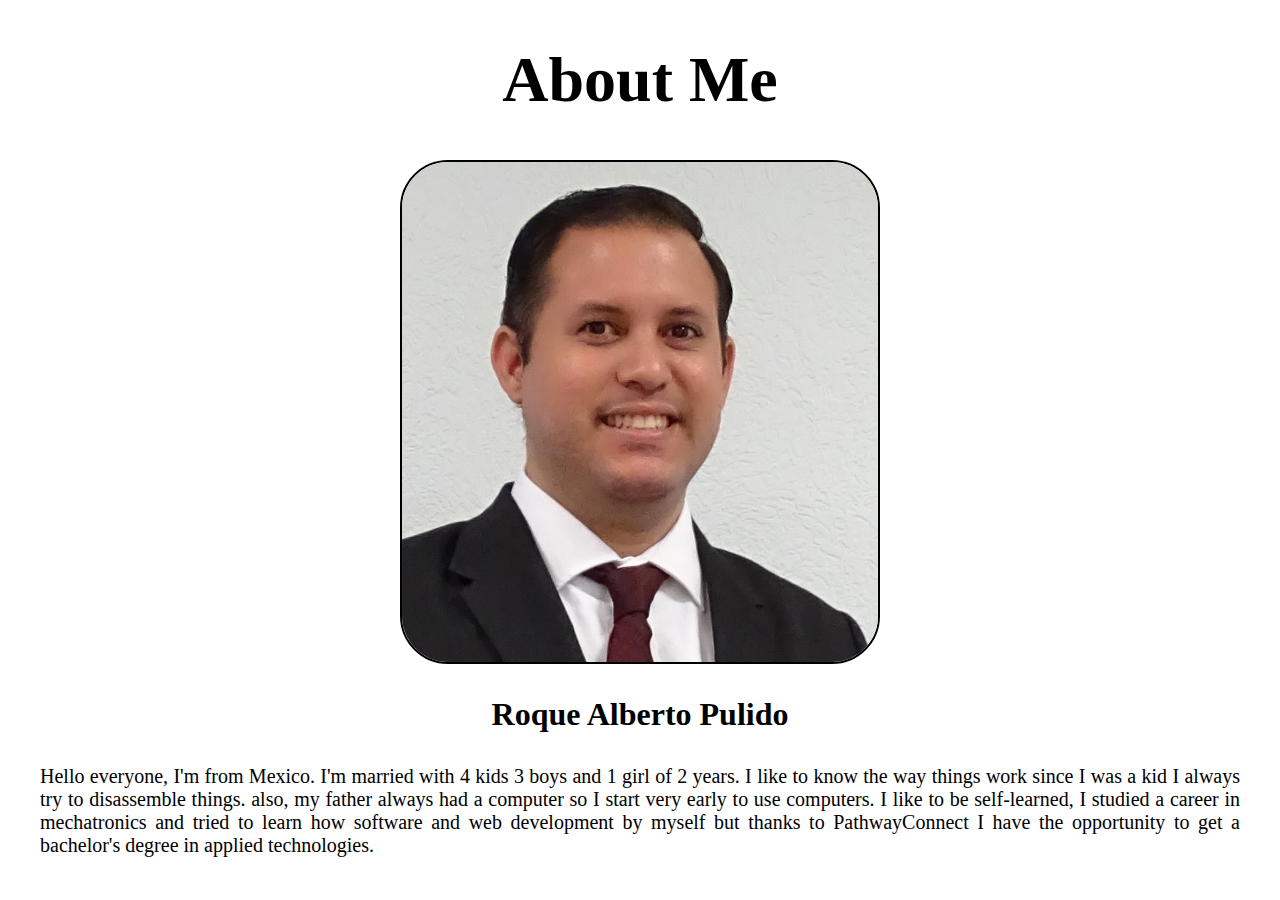
<file: aboutMe/index.html>
<!DOCTYPE html>
<html lang="en">
  <head>
    <meta charset="UTF-8" />
    <meta http-equiv="X-UA-Compatible" content="IE=edge" />
    <meta name="viewport" content="width=device-width, initial-scale=1.0" />
    <title>About me</title>
    <link rel="stylesheet" href="./styles/style.css" />
  </head>
  <body>
    <h1>About Me</h1>
    <img class="photo" src="./img/0.jpg" alt="" />
    <h2 class="name">Roque Alberto Pulido</h2>
    <p class="about__me">
      Hello everyone, I'm from Mexico. I'm married with 4 kids 3 boys and 1 girl
      of 2 years. I like to know the way things work since I was a kid I always
      try to disassemble things. also, my father always had a computer so I
      start very early to use computers. I like to be self-learned, I studied a
      career in mechatronics and tried to learn how software and web development
      by myself but thanks to PathwayConnect I have the opportunity to get a
      bachelor's degree in applied technologies.
    </p>
  </body>
</html>
</file>
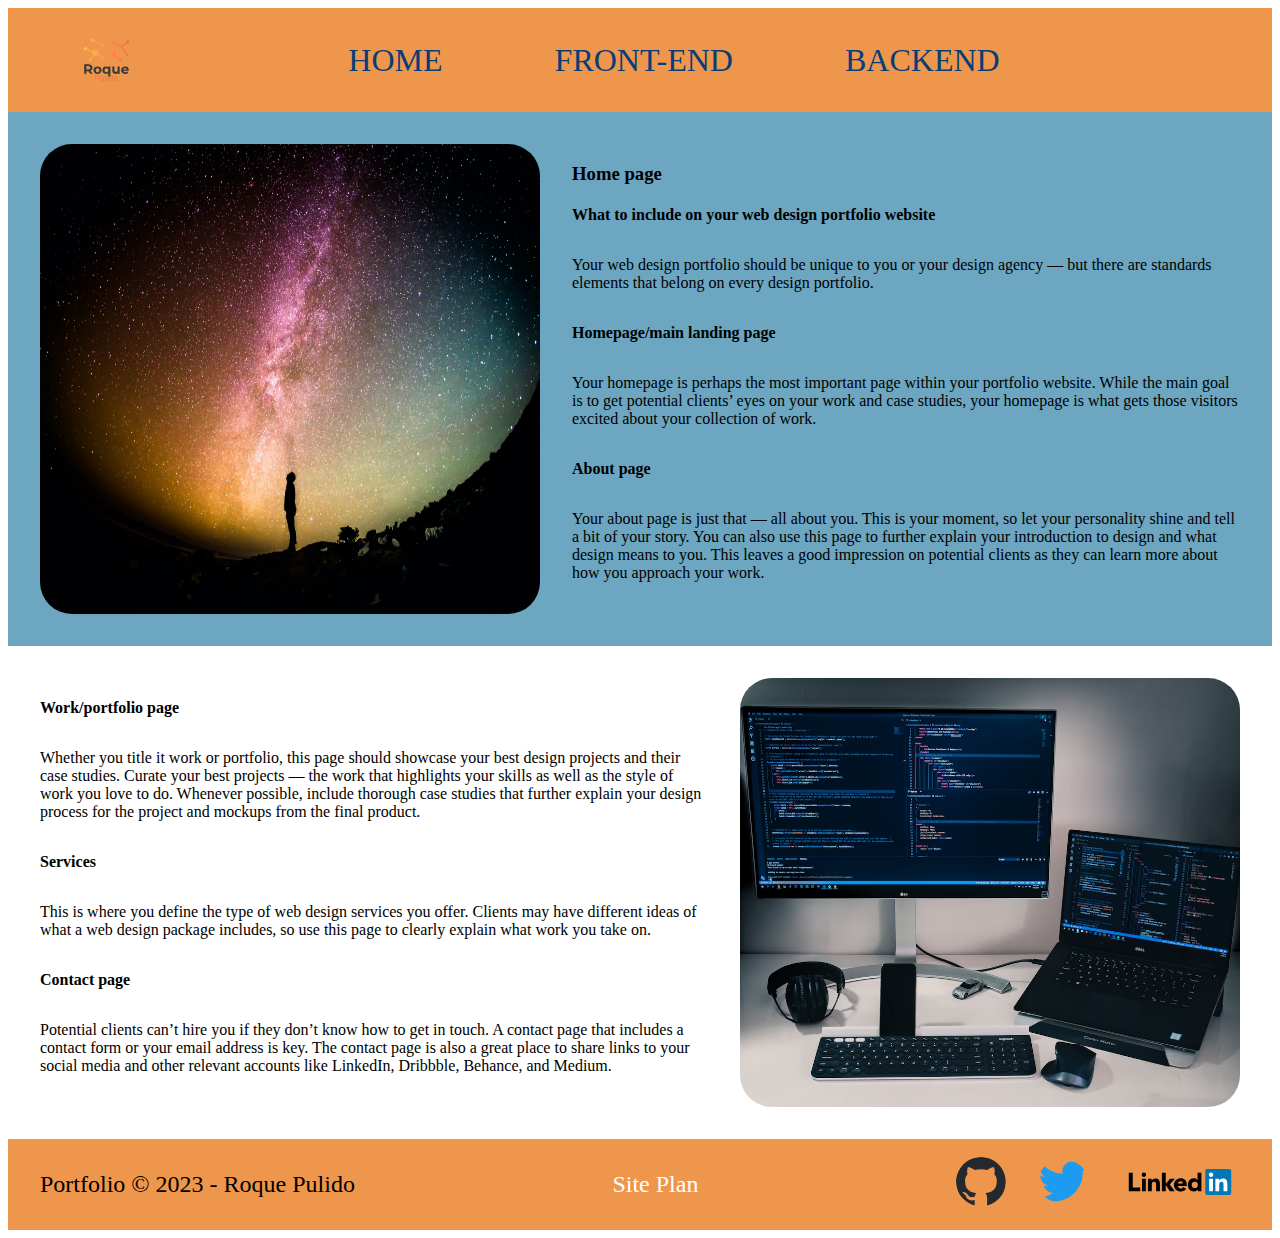
<file: portfolio/index.html>
<!DOCTYPE html>
<html lang="en">
  <head>
    <meta charset="UTF-8" />
    <meta http-equiv="X-UA-Compatible" content="IE=edge" />
    <meta name="viewport" content="width=device-width, initial-scale=1.0" />
    <title>Portfolio</title>
    <link rel="stylesheet" href="./styles/style.css" />
  </head>
  <body>
    <header>
      <a href="./index.html"><img src="./img/logo.svg" alt="logo" /></a>
      <nav>
        <a href="./index.html">home</a>
        <a href="./Front-end.html">Front-end</a>
        <a href="./backend.html">backend</a>
      </nav>
    </header>
    <main>
      <section id="part1">
        <img src="./img/photo-1444703686981-a3abbc4d4fe3.avif" alt="" />
        <div>
          <h3>Home page</h3>
          <h4>What to include on your web design portfolio website</h4>
          <p>
            Your web design portfolio should be unique to you or your design
            agency — but there are standards elements that belong on every
            design portfolio.
          </p>
          <h4>Homepage/main landing page</h4>
          <p>
            Your homepage is perhaps the most important page within your
            portfolio website. While the main goal is to get potential clients’
            eyes on your work and case studies, your homepage is what gets those
            visitors excited about your collection of work.
          </p>
          <h4>About page</h4>
          <p>
            Your about page is just that — all about you. This is your moment,
            so let your personality shine and tell a bit of your story. You can
            also use this page to further explain your introduction to design
            and what design means to you. This leaves a good impression on
            potential clients as they can learn more about how you approach your
            work.
          </p>
        </div>
      </section>
      <section id="part2">
        <div>
          <h4>Work/portfolio page</h4>
          <p>
            Whether you title it work or portfolio, this page should showcase
            your best design projects and their case studies. Curate your best
            projects — the work that highlights your skills as well as the style
            of work you love to do. Whenever possible, include thorough case
            studies that further explain your design process for the project and
            mockups from the final product.
          </p>

          <h4>Services</h4>
          <p>
            This is where you define the type of web design services you offer.
            Clients may have different ideas of what a web design package
            includes, so use this page to clearly explain what work you take on.
          </p>

          <h4>Contact page</h4>
          <p>
            Potential clients can’t hire you if they don’t know how to get in
            touch. A contact page that includes a contact form or your email
            address is key. The contact page is also a great place to share
            links to your social media and other relevant accounts like
            LinkedIn, Dribbble, Behance, and Medium.
          </p>
        </div>
        <img src="./img/photo-1537432376769-00f5c2f4c8d2.avif" alt="" />
      </section>
    </main>
    <footer>
      <p>Portfolio &copy; 2023 - Roque Pulido</p>
      <p><a href="site-plan.html">Site Plan</a></p>

      <div class="social">
        <a href="https://github.com/roquepulido/" target="_blank">
          <img src="img/github-mark.svg" alt="github icon" />
        </a>
        <a href="https://twitter.com" target="_blank">
          <img src="img/Twitter-logo.svg" alt="twitter icon" />
        </a>
        <a href="https://www.linkedin.com/in/roque-pulido/" target="_blank">
          <img src="img/linkedin.svg" alt="li icon" style="width: 100%" />
        </a>
      </div>
    </footer>
  </body>
</html>
</file>
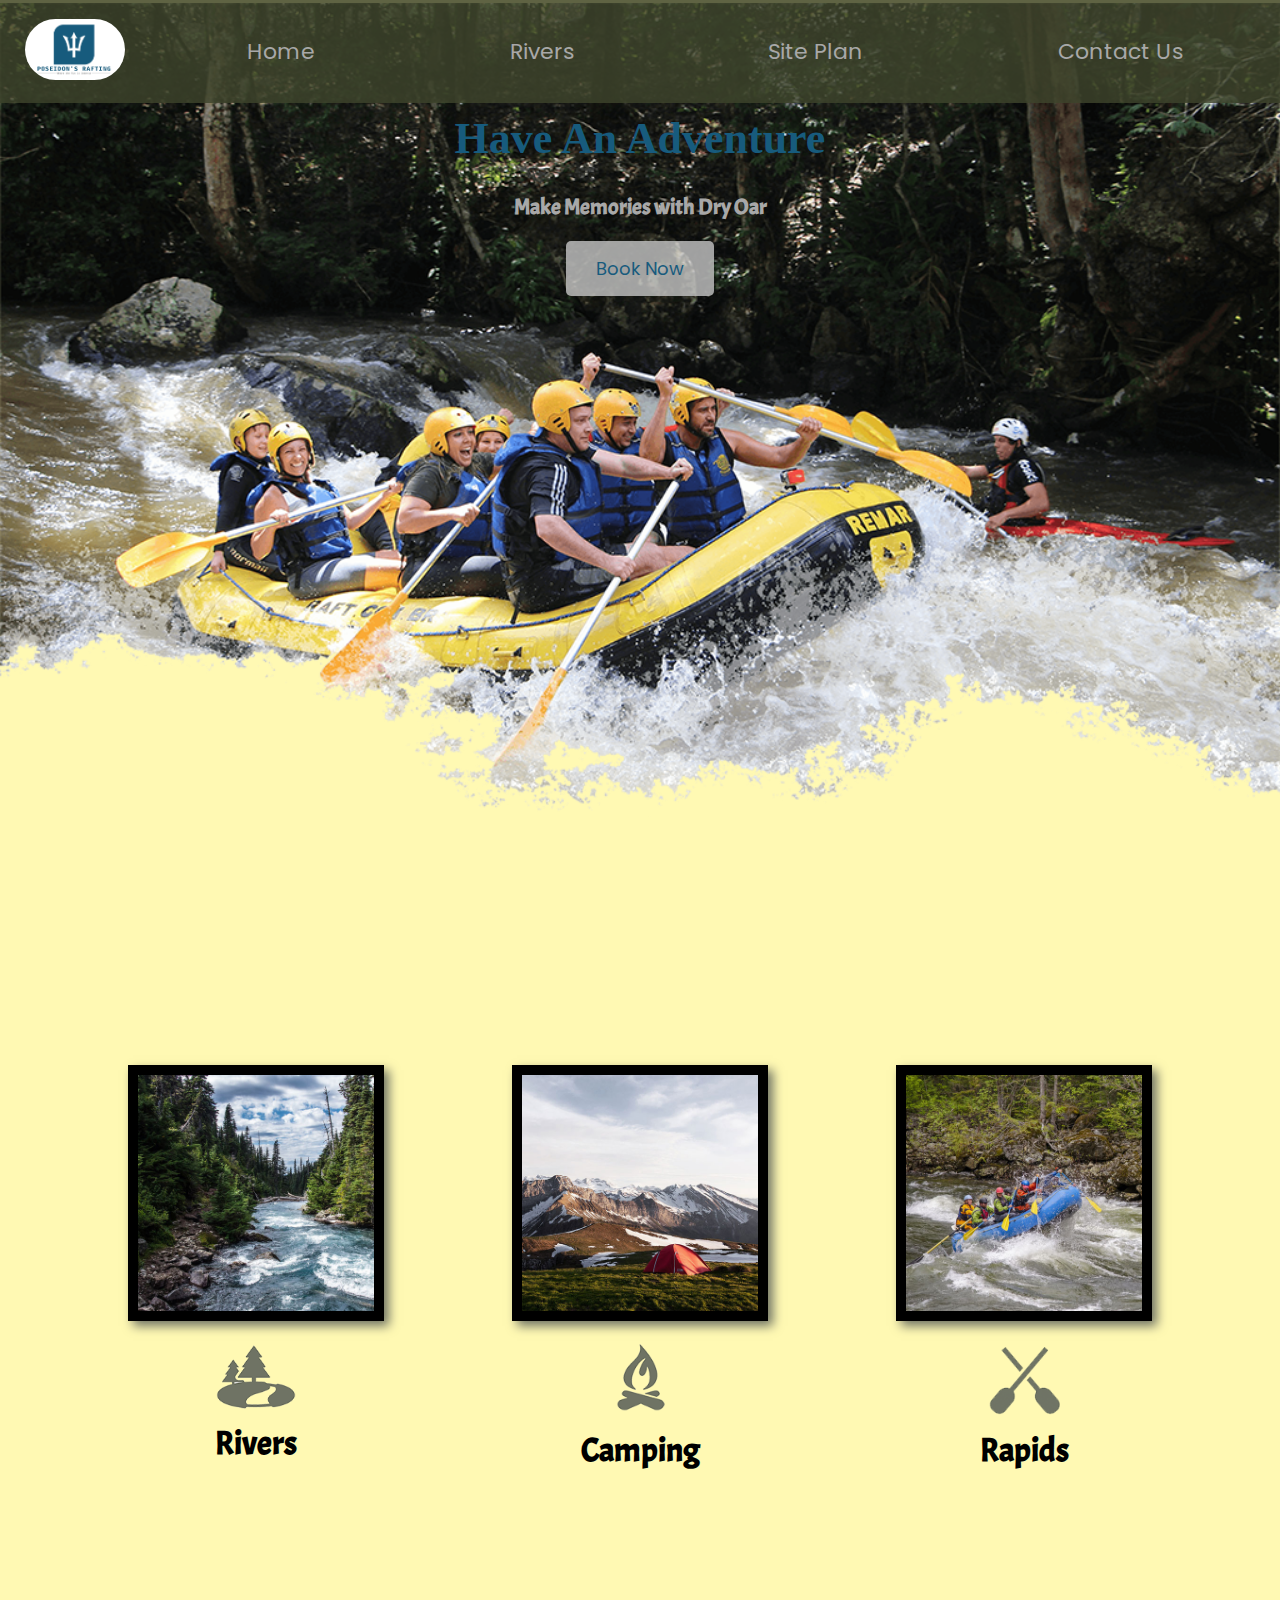
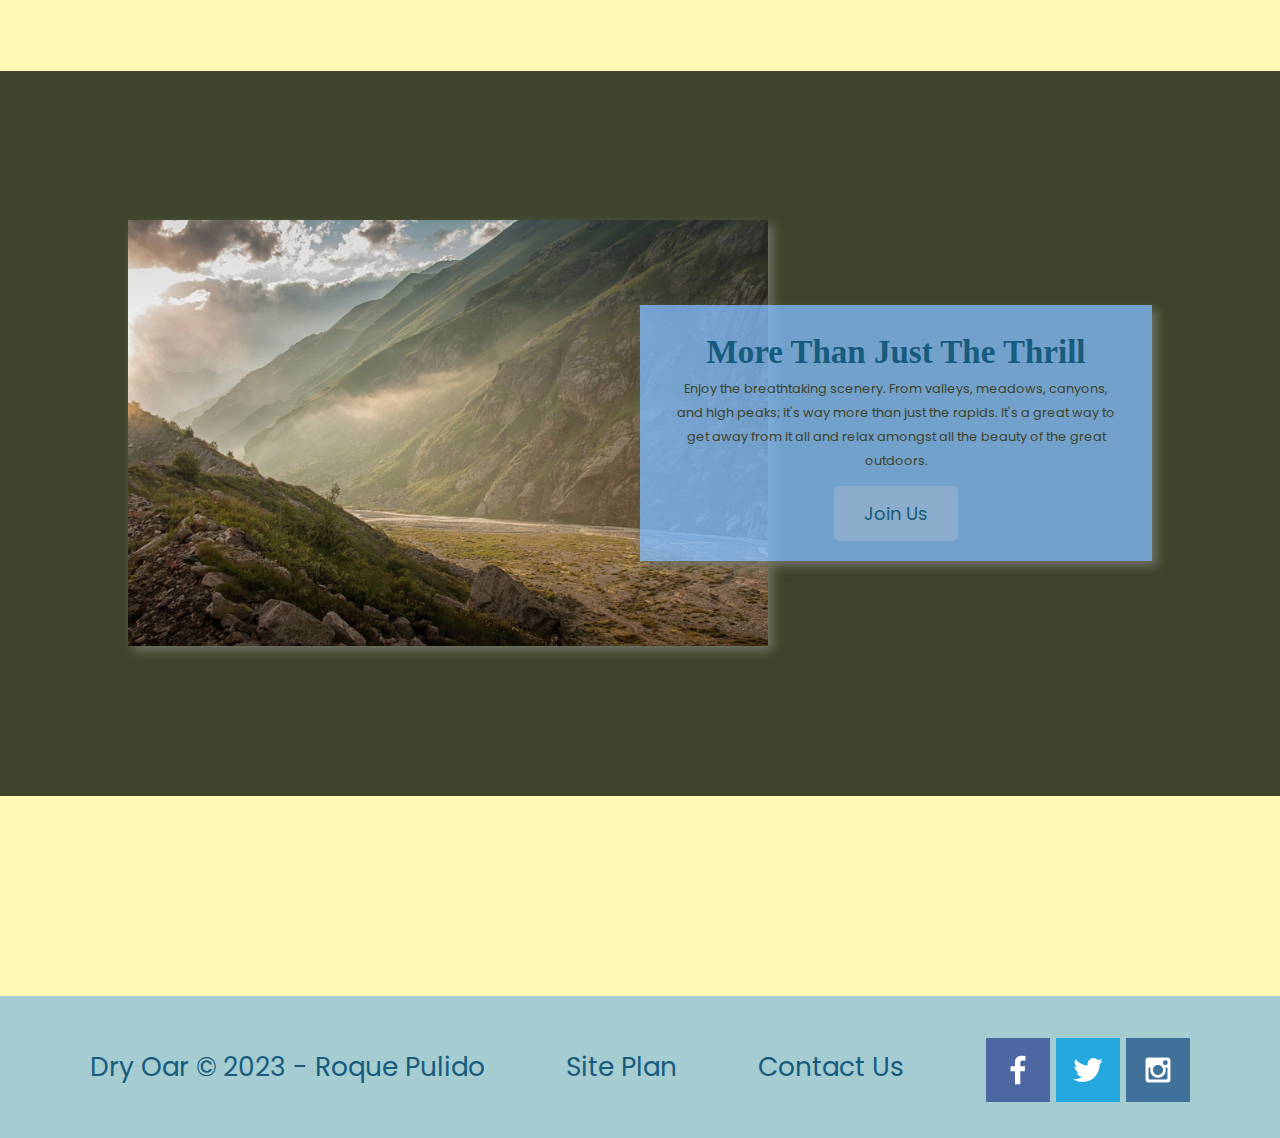
<file: wwr/index.html>
<!DOCTYPE html>
<html lang="en">
  <head>
    <meta charset="UTF-8" />
    <meta http-equiv="X-UA-Compatible" content="IE=edge" />
    <meta name="viewport" content="width=device-width, initial-scale=1.0" />
    <title>Poseidon's Rafting | Dry Oar Boating | Home</title>
    <link rel="stylesheet" href="./styles/style.css" />
  </head>
  <body>
    <div id="content">
      <header>
        <a id="logo_link" href="index.html"
          ><img
            src="images/Logo.png"
            alt="Poseidon's Rafting logo"
            class="logo"
        /></a>
        <nav>
          <a href="index.html">Home</a>
          <a href="rivers.html">Rivers</a>
          <a href="site-plan-rafting.html">Site Plan</a>
          <a href="contactus.html">Contact Us</a>
        </nav>
      </header>
      <div id="hero">
        <div id="hero-box">
          <img
            src="images/hero.png"
            alt="People Enjoying rafting"
            id="hero-img"
          />
        </div>
        <section id="hero-msg">
          <h1 class="home-title">Have An Adventure</h1>
          <h4>Make Memories with Dry Oar</h4>
          <div class="button-box">
            <a href="contactus.html" class="book">Book Now</a>
          </div>
        </section>
      </div>
      <main class="home-grid">
        <section class="rivers-card">
          <img src="images/rivers.jpg" alt="river in forest" class="card-img" />
          <img src="images/river_icon.png" alt="river icon" class="icon" />
          <h2>Rivers</h2>
        </section>
        <section class="camping-card">
          <img
            src="images/camping.jpg"
            alt="tent in mountains"
            class="card-img"
          />
          <img src="images/fire_icon.png" alt="fire icon" class="icon" />
          <h2>Camping</h2>
        </section>
        <section class="rapids-card">
          <img src="images/rapids.jpg" alt="rafting boat" class="card-img" />
          <img src="images/oars.png" alt="oars icon" class="icon" />
          <h2>Rapids</h2>
        </section>
        <div id="background"></div>
        <img
          src="images/mountains.jpg"
          alt="Misty mountains"
          class="mountains"
        />
        <section class="msg">
          <h2>More Than Just The Thrill</h2>
          <p>
            Enjoy the breathtaking scenery. From valleys, meadows, canyons, and
            high peaks; it's way more than just the rapids. It's a great way to
            get away from it all and relax amongst all the beauty of the great
            outdoors.
          </p>
          <a class="join" href="rivers.html">Join Us</a>
        </section>
      </main>
      <footer>
        <p>Dry Oar &copy; 2023 - Roque Pulido</p>
        <p><a href="site-plan-rafting.html">Site Plan</a></p>
        <p><a href="contactus.html">Contact Us</a></p>
        <div class="social">
          <a href="https://facebook.com" target="_blank">
            <img src="images/facebook.png" alt="fb icon" />
          </a>
          <a href="https://twitter.com" target="_blank">
            <img src="images/twitter.png" alt="twitter icon" />
          </a>
          <a href="https://instagram.com" target="_blank">
            <img src="images/instagram.png" alt="instagram icon" />
          </a>
        </div>
      </footer>
    </div>
  </body>
</html>
</file>
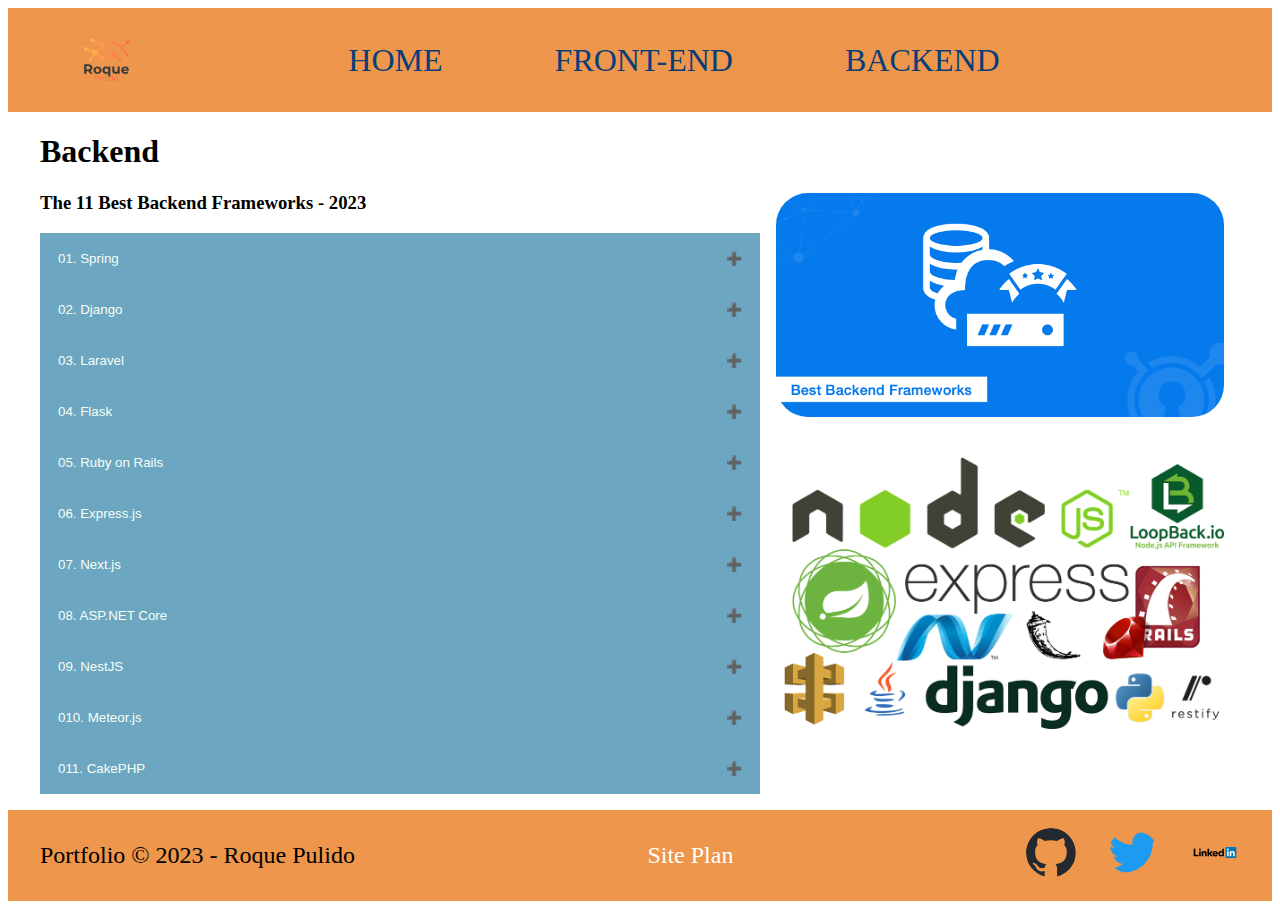
<file: portfolio/backend.html>
<!DOCTYPE html>
<html lang="en">
  <head>
    <meta charset="UTF-8" />
    <meta http-equiv="X-UA-Compatible" content="IE=edge" />
    <meta name="viewport" content="width=device-width, initial-scale=1.0" />
    <title>Portfolio</title>
    <link rel="stylesheet" href="./styles/style.css" />
  </head>
  <body>
    <header>
      <a href="./index.html"><img src="./img/logo.svg" alt="logo" /></a>
      <nav>
        <a href="./index.html">home</a>
        <a href="./Front-end.html">Front-end</a>
        <a href="./backend.html">backend</a>
      </nav>
    </header>
    <main>
      <section class="back">
        <div class="text">
          <h1>Backend</h1>
          <h3>The 11 Best Backend Frameworks - 2023</h3>

          <button class="accordion">01. Spring</button>
          <div class="panel">
            <h4>Spring Programming Language Java</h4>

            <p>
              What is Spring Framework? The Spring Framework helps Java
              developers quickly develop complex, dynamic web applications.
              Spring is often referred to as a “framework of frameworks.” This
              is due to the varying Spring modules that you can pick and choose
              to use, such as Spring Web, Spring Security, Spring Data, Spring
              Cache, and so on.
            </p>

            <p>
              Part of the framework, Spring Boot, makes stand-alone web
              applications and microservices far more efficient to code by
              minimizing time spent on boilerplate code and configurations.
              Spring Boot also supports many different Java Virtuation Machine
              (JVM) technologies, such as Kotlin, Groovy, and Scala.
            </p>

            <p>
              Spring Boot is considered an “opinionated” framework, meaning that
              it favors certain design patterns in order to make development
              within those patterns more efficient. In other words, Spring Boot
              decides the configuration defaults and the packages to install
              based on the dependencies you include in your project requirement.
              This can save time and headaches in development.
            </p>
          </div>
          <button class="accordion">02. Django</button>
          <div class="panel">
            <h4>Django Programming Language Python</h4>

            <p>
              What is Django? Django is a high-level web framework that enables
              efficient development of fast, secure web applications in Python.
              Django uses a paradigm called model-view-template (MVT), which is
              a variation on the standard model-view-controller (MVC) pattern.
              Django's MVT paradigm helps you keep your code logically organized
              into layers. The Django framework handles many of the controller
              aspects of the model, leaving the specification of data view and
              presentation templates to you.
            </p>

            <p>
              Django is a batteries-included framework, meaning it includes most
              libraries and tools needed to build common web applications out of
              the box. Django's philosophy is to manage the data model in one
              location, namely your models.py file. Once the database is created
              and a connection established, everything should be done in Django,
              including schema updates and data migration, to avoid conflicts
              later.
            </p>
          </div>
          <button class="accordion">03. Laravel</button>
          <div class="panel">
            <h4>Laravel Programming Language PHP</h4>

            <p>
              What is Laravel? Laravel is a cross-platform PHP framework that
              helps streamline the development of web applications using the
              model-view-controller (MVC) architectural pattern. One of the
              original server-side web scripting languages, PHP has been around
              almost as long as the web, and Laravel is built atop PHP. While
              PHP no longer tops the list of the most in-demand programming
              languages, it persists based on legacy code, as it is used in
              nearly 80% of all websites
            </p>
          </div>
          <button class="accordion">04. Flask</button>
          <div class="panel">
            <h4>Flask Programming Language Python</h4>

            <p>
              What is Flask? Flask is a simple, lightweight, and modular Python
              web framework that enables the developer to utilize third-party
              tools and libraries only as needed. While Django utilizes a
              “batteries included” approach, Flask keeps the core of a web
              application simple and extensible.
            </p>
          </div>
          <button class="accordion">05. Ruby on Rails</button>
          <div class="panel">
            <h4>Ruby on Rails Programming Language Ruby</h4>

            <p>
              What is Ruby on Rails? Ruby on Rails is a web framework that
              enables Ruby developers to quickly build robust web applications
              with relative ease. Also referred to as “Rails,” Ruby on Rails
              uses the MVC paradigm, and provides default structures for a
              database, a web service, and web pages.
            </p>
          </div>
          <button class="accordion">06. Express.js</button>
          <div class="panel">
            <h4>Express.js Programming Language JavaScript</h4>

            <p>
              What is Express.js? Express.js is a minimal framework for building
              fast responsive web applications, mobile applications and APIs.
              Express runs on top of the Node.js environment, and makes creating
              Node.js applications more efficient. Express.js is an
              unopinionated framework, which allows developers to structure
              their code to their personal preference instead of forcing a
              pre-defined code structure.
            </p>

            <p>
              Millions of developers around the world use JavaScript for a
              variety of web development tasks. Originally created to provide
              interactivity for static web pages and run only in the browser,
              JavaScript can now also run backend code using the cross-platform,
              open-source server environment Node.js. This allows JavaScript to
              run outside of the browser, and has rich tooling available thanks
              to its ecosystem of helpful frameworks, including ExpressJS,
              NestJS, and MeteorJS - all of which make this list.
            </p>
          </div>
          <button class="accordion">07. Next.js</button>
          <div class="panel">
            <h4>Next.js Programming Language JavaScript</h4>

            <p>
              What is Next.js? Next.js is a framework that allows for fast and
              efficient development of static website using React.js. Next.js is
              considered a minimalistic framework, while still containing all
              the necessary features to create a high performing application in
              React.
            </p>
          </div>
          <button class="accordion">08. ASP.NET Core</button>
          <div class="panel">
            <h4>ASP.NET Core Programming Language .NET</h4>

            <p>
              What is ASP.NET Core? ASP.NET Core is a framework developed by
              Microsoft for creating applications using .NET. It is the next
              generation and replacement for the Windows-only versions of its
              predecessor ASP.NET. ASP.NET Core is an open-source,
              cross-platform framework that runs on macOS, Linux, and Windows.
            </p>
          </div>
          <button class="accordion">09. NestJS</button>
          <div class="panel">
            <h4>NestJS Programming Language JavaScript</h4>

            <p>
              What is NestJS? NestJS is a framework for building efficient,
              scalable web applications in the Node.js environment. NestJS is
              built on top of ExpressJS, and adds a level of abstraction to
              bring together concepts such as controllers, providers, and
              modules. NestJS supports both TypeScript and JavaScript.
            </p>
          </div>
          <button class="accordion">010. Meteor.js</button>
          <div class="panel">
            <h4>Meteor.js Programming Language JavaScript</h4>

            <p>
              What is Meteor.js? Meteor.js is written using Node.js, and can be
              used to build applications for web, iOS, Android, or desktop in
              Javascript or TypeScript. Meteor offers a full ecosystem to work
              with, and is known for enabling rapid prototyping and producing
              cross-platform code. Meteor can also be used with the ReactJS and
              AngularJS libraries.
            </p>
          </div>
          <button class="accordion">011. CakePHP</button>
          <div class="panel">
            <h4>Cake PHP Programming Language PHP</h4>

            <p>
              What is CakePHP? Another PHP-based framework, CakePHP stresses
              conventions over configuration. Using an opinionated
              model-view-controller (MVC) paradigm, CakePHP applications require
              very little configuration to get started, while still providing
              the same data and security features as Laravel.
            </p>
          </div>
        </div>
        <div class="imagenes">
          <img src="./img/best-backend-frameworks.png" alt="Backend" />
          <img src="./img/1_0ijZkEXCJZEO4izjTTGAYQ.png" alt="Backend" />
        </div>
      </section>
    </main>
    <footer>
      <p>Portfolio &copy; 2023 - Roque Pulido</p>
      <p><a href="site-plan.html">Site Plan</a></p>

      <div class="social">
        <a href="https://github.com/roquepulido/" target="_blank">
          <img src="img/github-mark.svg" alt="github icon" />
        </a>
        <a href="https://twitter.com" target="_blank">
          <img src="img/Twitter-logo.svg" alt="twitter icon" />
        </a>
        <a href="https://www.linkedin.com/in/roque-pulido/" target="_blank">
          <img src="img/linkedin.svg" alt="li icon" />
        </a>
      </div>
    </footer>
    <script>
      const acc = document.getElementsByClassName("accordion");

      for (let i = 0; i < acc.length; i++) {
        acc[i].addEventListener("click", function () {
          /* Toggle between adding and removing the "active" class,
    to highlight the button that controls the panel */
          this.classList.toggle("active");

          /* Toggle between hiding and showing the active panel */
          let panel = this.nextElementSibling;
          if (panel.style.display === "block") {
            panel.style.display = "none";
          } else {
            panel.style.display = "block";
          }
        });
      }
    </script>
  </body>
</html>
</file>
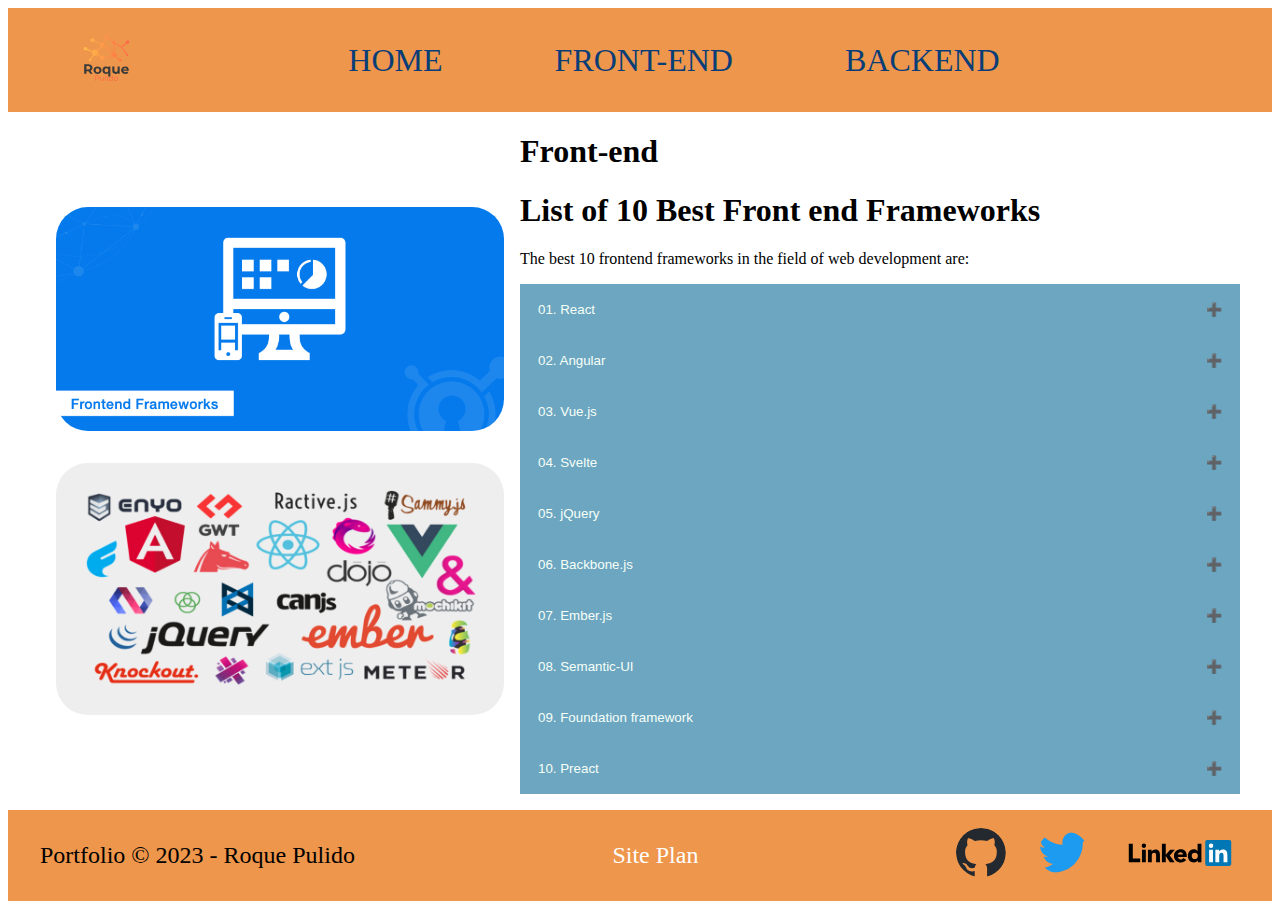
<file: portfolio/Front-end.html>
<!DOCTYPE html>
<html lang="en">
  <head>
    <meta charset="UTF-8" />
    <meta http-equiv="X-UA-Compatible" content="IE=edge" />
    <meta name="viewport" content="width=device-width, initial-scale=1.0" />
    <title>Portfolio</title>
    <link rel="stylesheet" href="./styles/style.css" />
  </head>
  <body>
    <header>
      <a href="./index.html"><img src="./img/logo.svg" alt="logo" /></a>
      <nav>
        <a href="./index.html">home</a>
        <a href="./Front-end.html">Front-end</a>
        <a href="./backend.html">backend</a>
      </nav>
    </header>
    <main>
      <section>
        <div class="imagenes">
          <img src="./img/frontend-frameworks.png" alt="image for page" />
          <img
            src="./img/blog-featured-choosing-front-end-framework.png"
            alt=""
          />
        </div>
        <div class="text">
          <h1>Front-end</h1>

          <h1>List of 10 Best Front end Frameworks</h1>
          <p style="margin-bottom: 1rem">
            The best 10 frontend frameworks in the field of web development are:
          </p>
          <button class="accordion">01. React</button>
          <div class="panel">
            <p>
              React, also known as ReactJS, is a well-known front-end JavaScript
              library for developing user interfaces and related components. It
              employs the MVC architecture, with a different table of
              presentation and data availability. One of its distinguishing
              features is the Virtual DOM and how it handles document access and
              manipulation. The DOM interacts well with HTML and XML documents,
              causing them to behave similarly to a tree structure, and each
              HTML element functions as an object.
            </p>
            <p>
              React, which is powered by Facebook, has been recognised as a
              fantastic library in the front-end family of tools. It uses the
              JSX coding style, with a mix of HTML quotes and tag syntax to
              create the components. It breaks down larger components into
              smaller ones that can be managed separately and individually. With
              this feature, developers' overall productivity is bound to rise.
            </p>
          </div>

          <button class="accordion">02. Angular</button>
          <div class="panel">
            <p>
              Angular is a best frontend framework that is dominating the list
              of web frontend frameworks. It is a framework for creating
              efficient and advanced single-page applications. It is a
              Typescript-based development platform developed by Google. Angular
              is a component-based framework for developing scalable web
              applications, as well as a set of tools for developers to use to
              create, build, test, and modify code, and a collection of
              well-integrated libraries.
            </p>

            <h4>Top JavaScript frameworks Source - Stackoverflow</h4>

            <p>
              Angular allows you to scale single-page applications to
              enterprise-level applications based on your needs. It is currently
              used by YouTube and Google Translate. It also has a lot of
              features, making it one of the most popular frameworks
            </p>
          </div>

          <button class="accordion">03. Vue.js</button>
          <div class="panel">
            <p>
              Vue.js is a modern, progressive MVVM framework that takes
              advantage of incremental adoption to the greatest extent possible.
              Vue.js, as one of the best JavaScript libraries, has been creating
              interactive UI elements that are lightweight and easy to adapt. It
              provides data-reactive elements through a flexible and
              straightforward API. It is simple to complete smaller projects and
              then scale up to larger ones.
            </p>
            <h4>Top frontend frameworks Source - Stackoverflow</h4>

            <p>
              Vue.js is small in size and thus simple to install and download.
              Small and large level templates can be created, and errors can be
              identified quickly, saving time and effort. It simplifies the
              binding of existing applications and provides extensive
              documentation. It also assists developers in understanding peer
              frontend frameworks such as Angular.js, React.js, and others. Its
              MVVM architecture makes it easier to handle HTML blocks.
            </p>
          </div>
          <button class="accordion">04. Svelte</button>
          <div class="panel">
            <p>
              Svelte is an innovative JavaScript compiler designed to produce
              high-performance user interfaces. Rich Harris created it in 2017
              and it is still in its early stages of development. It is distinct
              in that it does not employ a virtual DOM. Instead, it employs a
              specialised JavaScript Virtual Machine designed specifically for
              creating user interfaces. This allows Svelte to be up to ten times
              faster than other platforms such as Angular and React frameworks.
            </p>

            <p>
              Svelte is a good choice if you need a small and quick application
              developed by a small team of frontend developers, including
              beginners. Enroll in Website Developer courses to learn how to
              become a frontend developer.
            </p>

            <p>
              Don't use Svelte for large project development because this
              frontend framework isn't widely used, and you might not be able to
              find the necessary help and tooling in its small community.
            </p>
          </div>
          <button class="accordion">05. jQuery</button>
          <div class="panel">
            <p>
              jQuery is one of the oldest frontend frameworks available and is
              still popular among developers. John Resig created jQuery, a
              small, fast, feature-rich and one of the best frontend javascript
              frameworks library. It is a cross-platform library intended to
              make client-side HTML scripting easier.
            </p>

            <p>
              With an API that works across a wide range of web browsers, jQuery
              makes tasks like event handling, Ajax, animation, document
              traversal, and manipulation much easier. With its extensibility
              and versatility, jQuery has revolutionized the way designers write
              JavaScript. This is why jQuery is used by over 41 million
              websites.
            </p>
          </div>
          <button class="accordion">06. Backbone.js</button>
          <div class="panel">
            <p>
              Backbone.js is a well-known JavaScript library that provides web
              applications with proper structure by providing models with
              customised events and major key-value binding. There are libraries
              of enriched APIs that include functions, declarative event
              handling, and views. It communicates well with the current API via
              a RESTful JSON user interface. It is lightweight because it only
              uses two JS libraries: Underscore.js and jQuery.
            </p>
            <p>
              This language is ideal for creating single-page web applications
              and keeping the multiple aspects in sync. With the help of the
              Backbone Layout Manager, developers can use predefined
              perspectives. It is thought to be useful for issues and
              corresponding and for areas with a lot of code. It provides a
              straightforward solution to the problems faced.
            </p>
          </div>
          <button class="accordion">07. Ember.js</button>
          <div class="panel">
            <p>
              Ember is another open-source frontend framework to keep an eye on.
              It could assist you in developing modern user interfaces for
              internet solutions, mobile and desktop apps, and cross-platform
              applications.
            </p>

            <p>
              It adheres to the MVVM pattern. Ember generates a testing
              programme by default for each new entity, which is a useful
              feature. When you use Ember, you can always rely on the platform's
              ever-expanding community of brilliant developers to release and
              improve new features.
            </p>
          </div>
          <button class="accordion">08. Semantic-UI</button>
          <div class="panel">
            <p>
              Semantic UI is a newcomer to the market of frontend frameworks
              (2014). It's a CSS framework created by full-stack developer Jack
              Lukicthis that is based on organic language syntax. LESS and
              jQuery are used to power it. In 2015 and later, it quickly rose to
              the top of the JavaScript projects on GitHub.
            </p>
          </div>
          <button class="accordion">09. Foundation framework</button>
          <div class="panel">
            <p>
              Zurb's Foundation framework is a powerful front-end framework
              designed to help developers quickly prototype and build websites.
              It includes HTML and CSS components, JavaScript plugins, and Sass
              variables, as well as all of the functionality required for
              developing modern web applications.
            </p>

            <p>
              Foundation, unlike other front-end frameworks, focuses on creating
              prototypes rather than production code. This enables teams to move
              quickly from a design to a functional prototype without having to
              spend time writing code.
            </p>

            <p>
              If you want to create a visually stunning, mobile-friendly website
              with a personalised user experience, use the Foundation framework.
              If developers have little experience dealing with customization
              complexity, don't use the Foundation framework.
            </p>
          </div>
          <button class="accordion">10. Preact</button>
          <div class="panel">
            <p>
              Even though React is the most popular framework for frontend
              development, it has some flaws. As a result of this, the idea of
              creating a small-size framework with the same features as React
              arose. This is how Preact, a tiny version of React, came to be.
            </p>

            <p>
              Preact React and Preact have the same API and use the same app
              development methodologies. Preact, on the other hand, is much
              smaller in size and employs the thinnest and fastest virtual DOM
              possible. Preact is a good choice if you want to create a small
              application with no complex integrations that should perform a
              single function well. It should not be used if your project
              requires a large number of features.
            </p>
          </div>
        </div>
      </section>
    </main>
    <footer>
      <p>Portfolio &copy; 2023 - Roque Pulido</p>
      <p><a href="site-plan.html">Site Plan</a></p>

      <div class="social">
        <a href="https://github.com/roquepulido/" target="_blank">
          <img src="img/github-mark.svg" alt="github icon" />
        </a>
        <a href="https://twitter.com" target="_blank">
          <img src="img/Twitter-logo.svg" alt="twitter icon" />
        </a>
        <a href="https://www.linkedin.com/in/roque-pulido/" target="_blank">
          <img src="img/linkedin.svg" alt="li icon" style="width: 100%" />
        </a>
      </div>
    </footer>
    <script>
      const acc = document.getElementsByClassName("accordion");

      for (let i = 0; i < acc.length; i++) {
        acc[i].addEventListener("click", function () {
          /* Toggle between adding and removing the "active" class,
    to highlight the button that controls the panel */
          this.classList.toggle("active");

          /* Toggle between hiding and showing the active panel */
          let panel = this.nextElementSibling;
          if (panel.style.display === "block") {
            panel.style.display = "none";
          } else {
            panel.style.display = "block";
          }
        });
      }
    </script>
  </body>
</html>
</file>
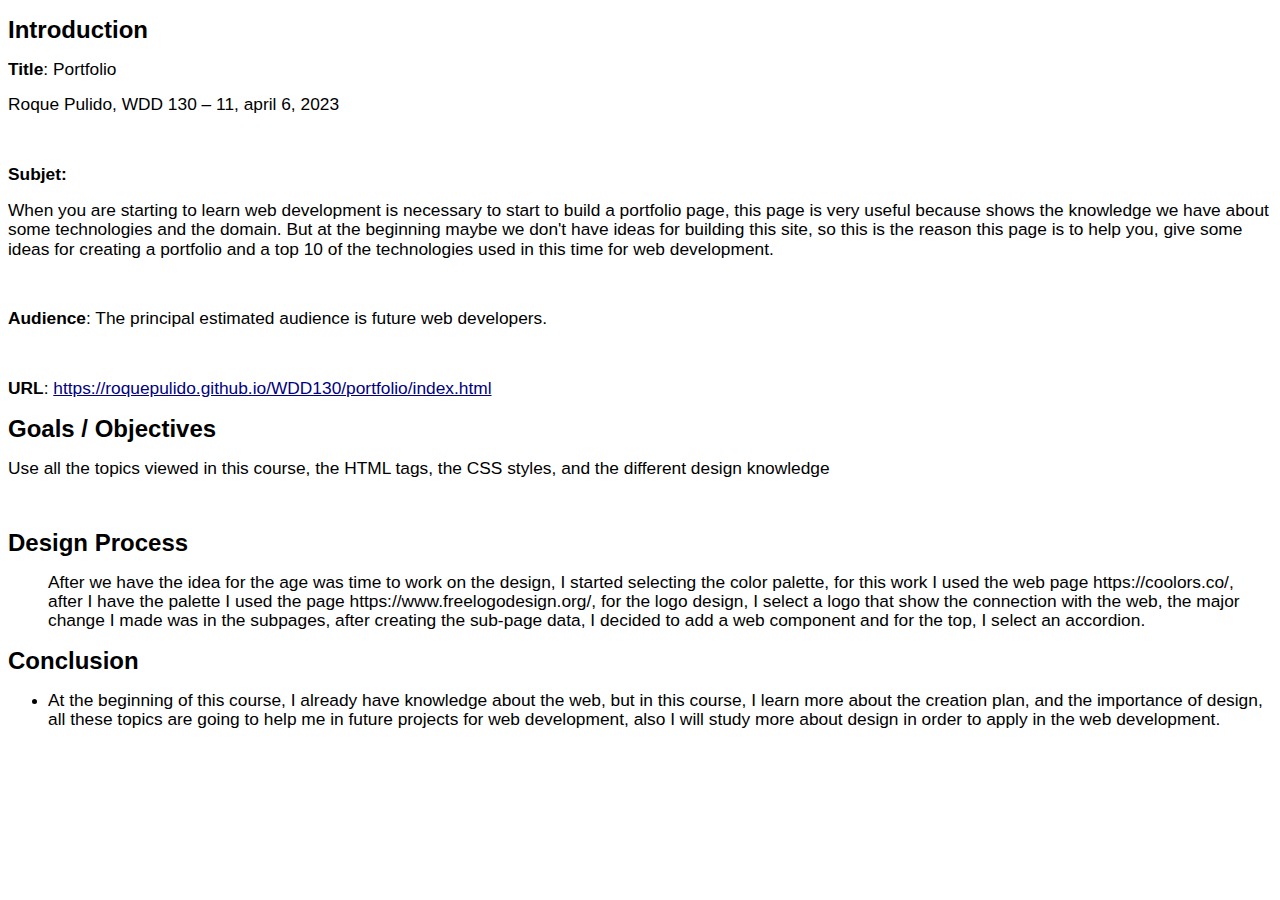
<file: portfolio/report.html>
<!DOCTYPE html>
<html>
<head>
	<meta http-equiv="content-type" content="text/html; charset=utf-8"/>
	<title></title>
	<meta name="generator" content="LibreOffice 7.3.7.2 (Linux)"/>
	<meta name="created" content="2023-04-06T14:43:02.803197482"/>
	<meta name="changed" content="2023-04-06T15:28:55.738249413"/>
	<style type="text/css">
		@page { size: 21.59cm 27.94cm; margin: 2cm }
		p { line-height: 115%; margin-bottom: 0.25cm; background: transparent }
		h1 { margin-bottom: 0.21cm; background: transparent; page-break-after: avoid }
		h1.western { font-family: "Liberation Sans", sans-serif; font-size: 18pt; font-weight: bold }
		h1.cjk { font-family: "Noto Sans CJK SC"; font-size: 18pt; font-weight: bold }
		h1.ctl { font-family: "Lohit Devanagari"; font-size: 18pt; font-weight: bold }
		a:link { color: #000080; text-decoration: underline }
	</style>
</head>
<body lang="es-MX" link="#000080" vlink="#800000" dir="ltr"><h1 class="western">
<font color="#000000">Introduction</font></h1>
<p style="font-variant: normal; letter-spacing: normal; font-style: normal; font-weight: normal; orphans: 2; widows: 2; margin-bottom: 0cm; border: none; padding: 0cm">
<font color="#000000"><font face="Trebuchet MS, Lucida Sans Unicode, Lucida Grande, Lucida Sans, Arial, sans-serif"><font size="4" style="font-size: 13pt"><b>Title</b>:
Portfolio</font></font></font></p>
<p style="font-variant: normal; letter-spacing: normal; font-style: normal; font-weight: normal; orphans: 2; widows: 2; margin-bottom: 0cm; border: none; padding: 0cm">
<font color="#000000"><font face="Trebuchet MS, Lucida Sans Unicode, Lucida Grande, Lucida Sans, Arial, sans-serif"><font size="4" style="font-size: 13pt">Roque
Pulido, WDD 130 – 11, april 6, 2023</font></font></font></p>
<p style="font-variant: normal; letter-spacing: normal; font-style: normal; orphans: 2; widows: 2; margin-bottom: 0cm; border: none; padding: 0cm">
<br/>

</p>
<p style="font-variant: normal; letter-spacing: normal; font-style: normal; font-weight: normal; orphans: 2; widows: 2; margin-bottom: 0cm; border: none; padding: 0cm">
<font color="#000000"><font face="Trebuchet MS, Lucida Sans Unicode, Lucida Grande, Lucida Sans, Arial, sans-serif"><font size="4" style="font-size: 13pt"><b>Subjet:</b>
</font></font></font>
</p>
<p style="font-variant: normal; letter-spacing: normal; font-style: normal; font-weight: normal; orphans: 2; widows: 2; margin-bottom: 0cm; border: none; padding: 0cm">
<font color="#000000"><font face="Trebuchet MS, Lucida Sans Unicode, Lucida Grande, Lucida Sans, Arial, sans-serif"><font size="4" style="font-size: 13pt">When
you are starting to learn web development is necessary to start to
build a portfolio page, this page is very useful because shows the
knowledge we have about some technologies and the domain. But at the
beginning maybe we don't have ideas for building this site, so this
is the reason this page is to help you, give some ideas for creating
a portfolio and a top 10 of the technologies used in this time for
web development.</font></font></font></p>
<p style="font-variant: normal; letter-spacing: normal; font-style: normal; orphans: 2; widows: 2; margin-bottom: 0cm; border: none; padding: 0cm">
<br/>

</p>
<p style="font-variant: normal; letter-spacing: normal; font-style: normal; font-weight: normal; orphans: 2; widows: 2; margin-bottom: 0cm; border: none; padding: 0cm">
<font color="#000000"><font face="Trebuchet MS, Lucida Sans Unicode, Lucida Grande, Lucida Sans, Arial, sans-serif"><font size="4" style="font-size: 13pt"><b>Audience</b>:
The principal estimated audience is future web developers.</font></font></font></p>
<p style="font-variant: normal; letter-spacing: normal; font-style: normal; orphans: 2; widows: 2; margin-bottom: 0cm; border: none; padding: 0cm">
<br/>

</p>
<p style="font-variant: normal; letter-spacing: normal; font-style: normal; font-weight: normal; orphans: 2; widows: 2; margin-bottom: 0cm; border: none; padding: 0cm">
<font color="#3e3e3e"><font face="Trebuchet MS, Lucida Sans Unicode, Lucida Grande, Lucida Sans, Arial, sans-serif"><font size="4" style="font-size: 13pt"><font color="#000000"><b>URL</b></font><font color="#000000">:
</font><a href="https://roquepulido.github.io/WDD130/portfolio/index.html">https://roquepulido.github.io/WDD130/portfolio/index.html</a></font></font></font></p>
<h1 class="western"><font color="#000000">Goals / Objectives</font></h1>
<p style="font-variant: normal; letter-spacing: normal; font-style: normal; font-weight: normal; orphans: 2; widows: 2; margin-bottom: 0cm; border: none; padding: 0cm">
<font color="#000000"><font face="Trebuchet MS, Lucida Sans Unicode, Lucida Grande, Lucida Sans, Arial, sans-serif"><font size="4" style="font-size: 13pt">Use
all the topics viewed in this course, the HTML tags, the CSS styles,
and the different design knowledge</font></font></font></p>
<p style="font-variant: normal; letter-spacing: normal; font-style: normal; font-weight: normal; orphans: 2; widows: 2; margin-bottom: 0cm; border: none; padding: 0cm">
<br/>

</p>
<h1 class="western">Design Process 
</h1>
<ul>
	<p style="font-variant: normal; letter-spacing: normal; font-style: normal; font-weight: normal; orphans: 2; widows: 2; margin-bottom: 0cm; border: none; padding: 0cm">
	<font color="#000000"><font face="Trebuchet MS, Lucida Sans Unicode, Lucida Grande, Lucida Sans, Arial, sans-serif"><font size="4" style="font-size: 13pt">After
	we have the idea for the age was time to work on the design, I
	started selecting the color palette, for this work I used the web
	page https://coolors.co/, after I have the palette I used the page
	https://www.freelogodesign.org/, for the logo design, I select a
	logo that show the connection with the web, the major change I made
	was in the subpages, after creating the sub-page data, I decided to
	add a web component and for the top, I select an accordion.</font></font></font></p>
</ul>
<h1 class="western">Conclusion</h1>
<ul>
	<li><p style="font-variant: normal; letter-spacing: normal; font-style: normal; font-weight: normal; orphans: 2; widows: 2; margin-bottom: 0cm; border: none; padding: 0cm">
	<font color="#000000"><font face="Trebuchet MS, Lucida Sans Unicode, Lucida Grande, Lucida Sans, Arial, sans-serif"><font size="4" style="font-size: 13pt">At
	the beginning of this course, I already have knowledge about the
	web, but in this course, I learn more about the creation plan, and
	the importance of design, all these topics are going to help me in
	future projects for web development, also I will study more about
	design in order to apply in the web development.</font></font></font></p>
</ul>
</body>
</html>
</file>
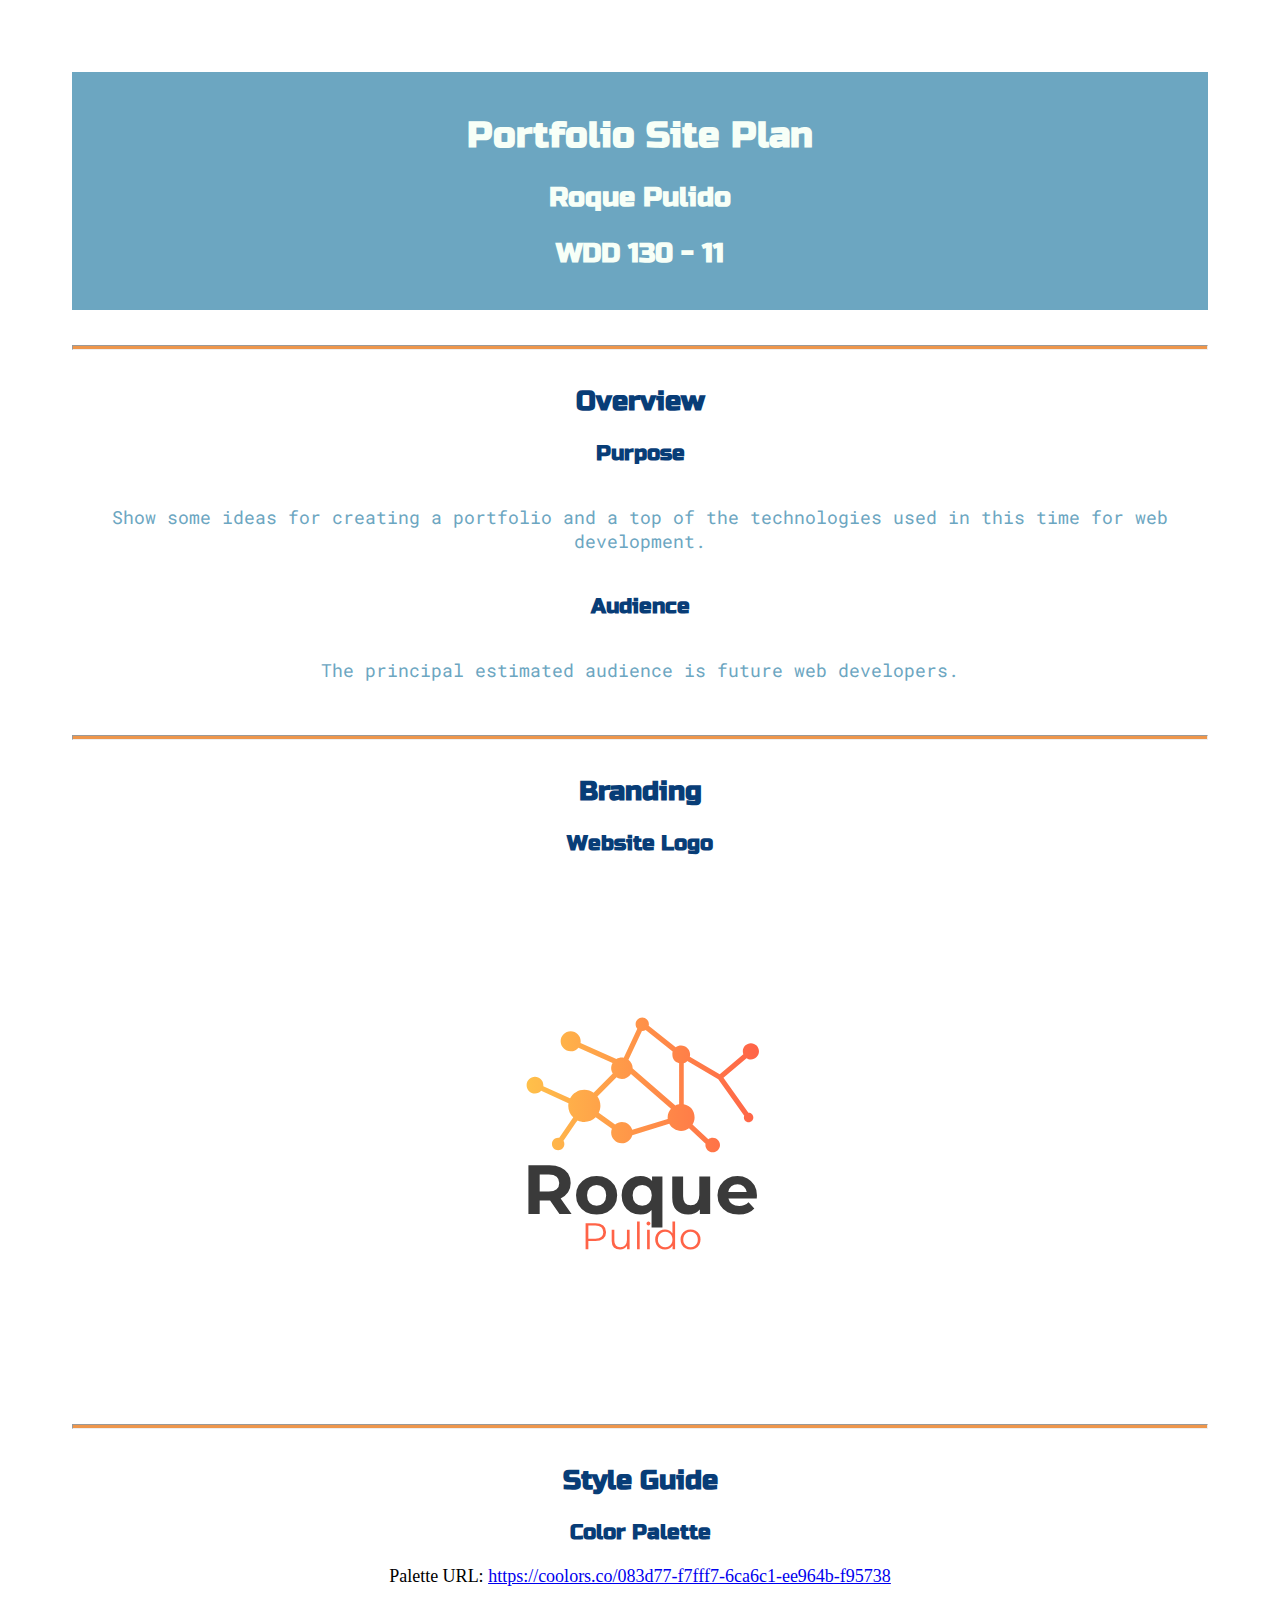
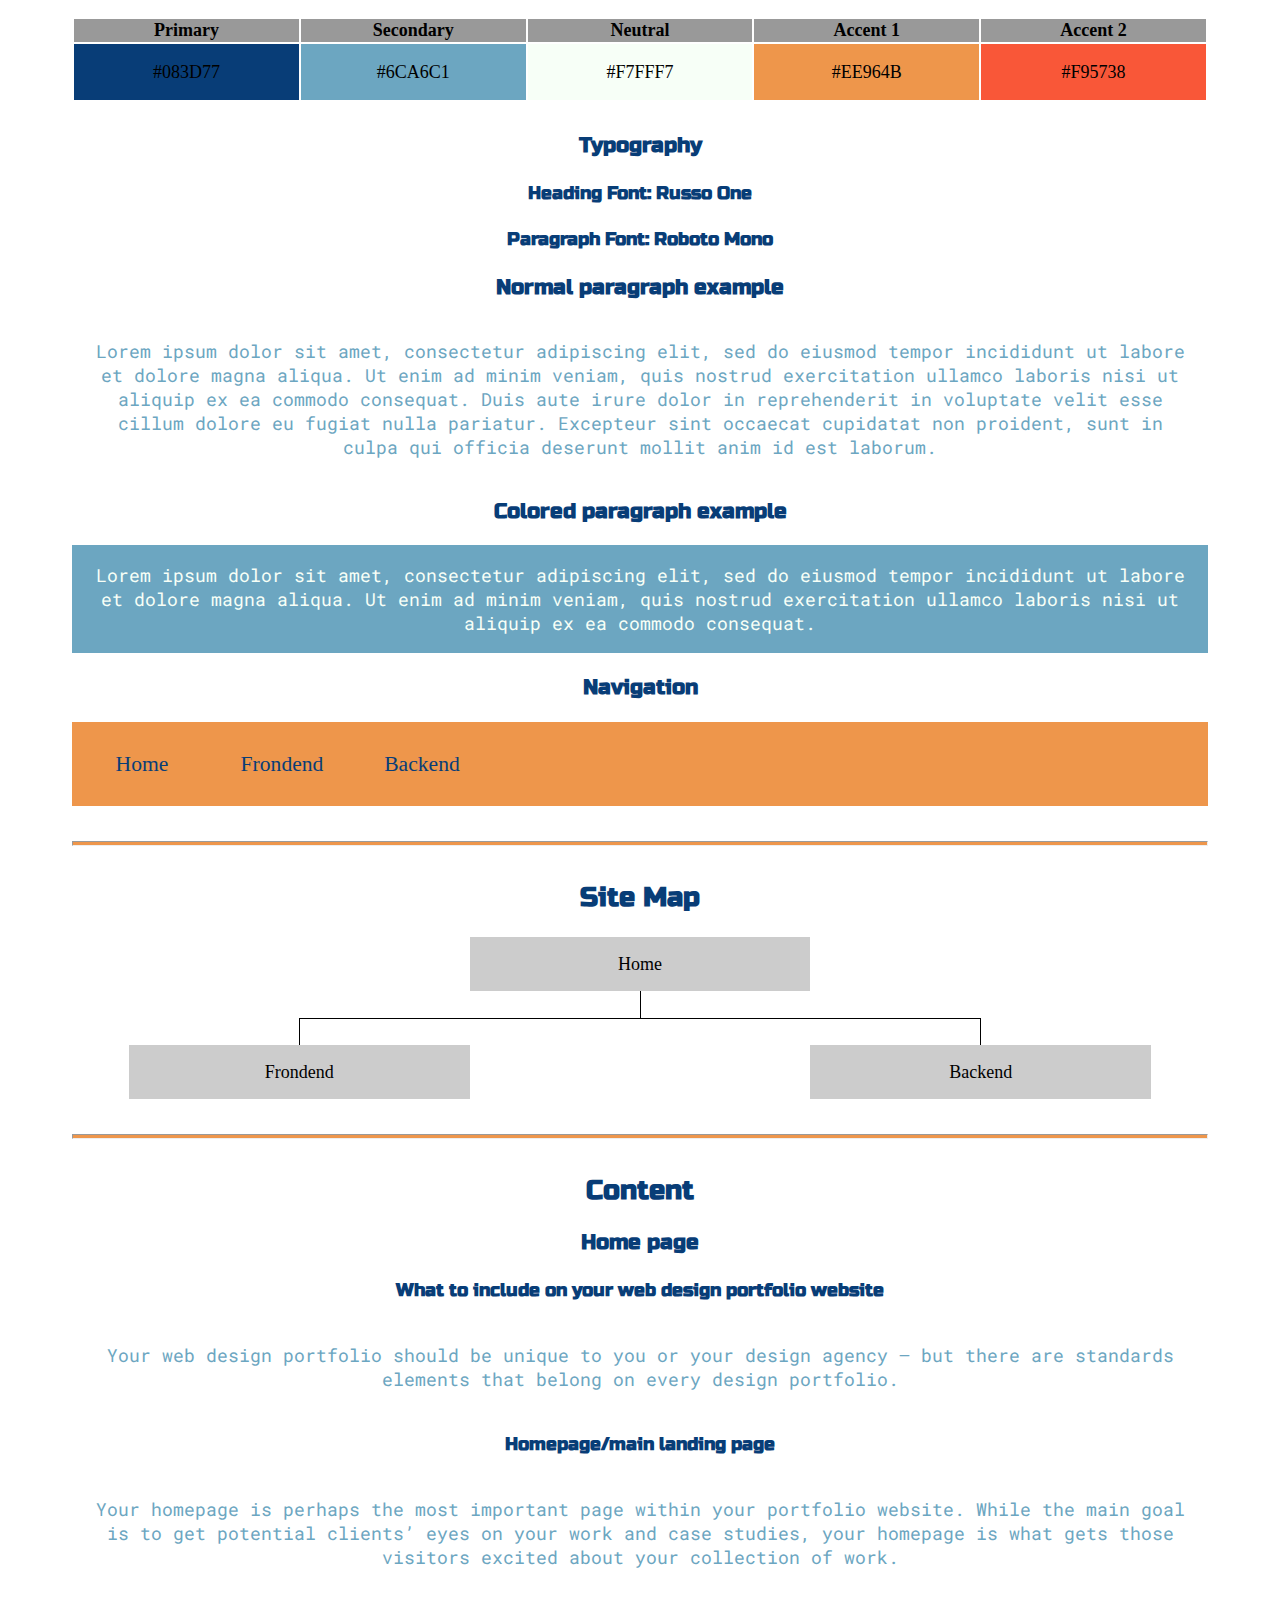
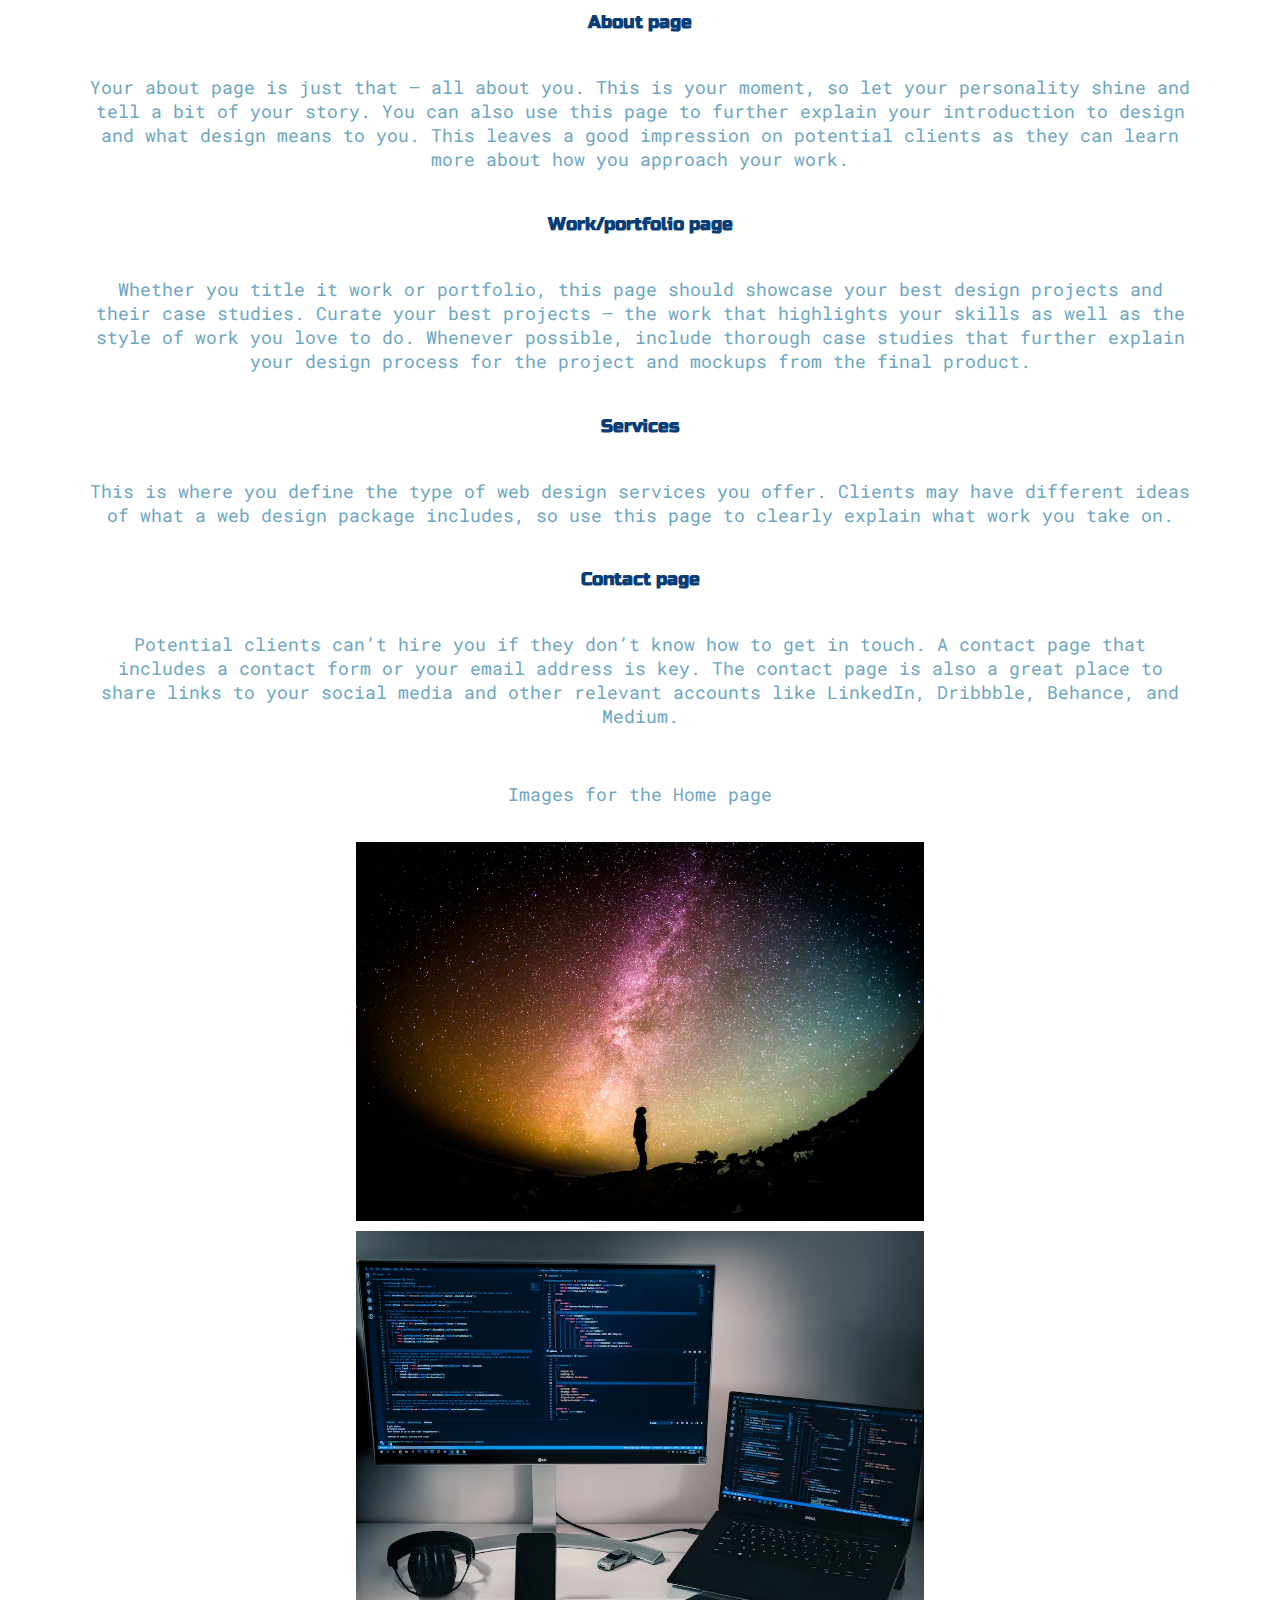
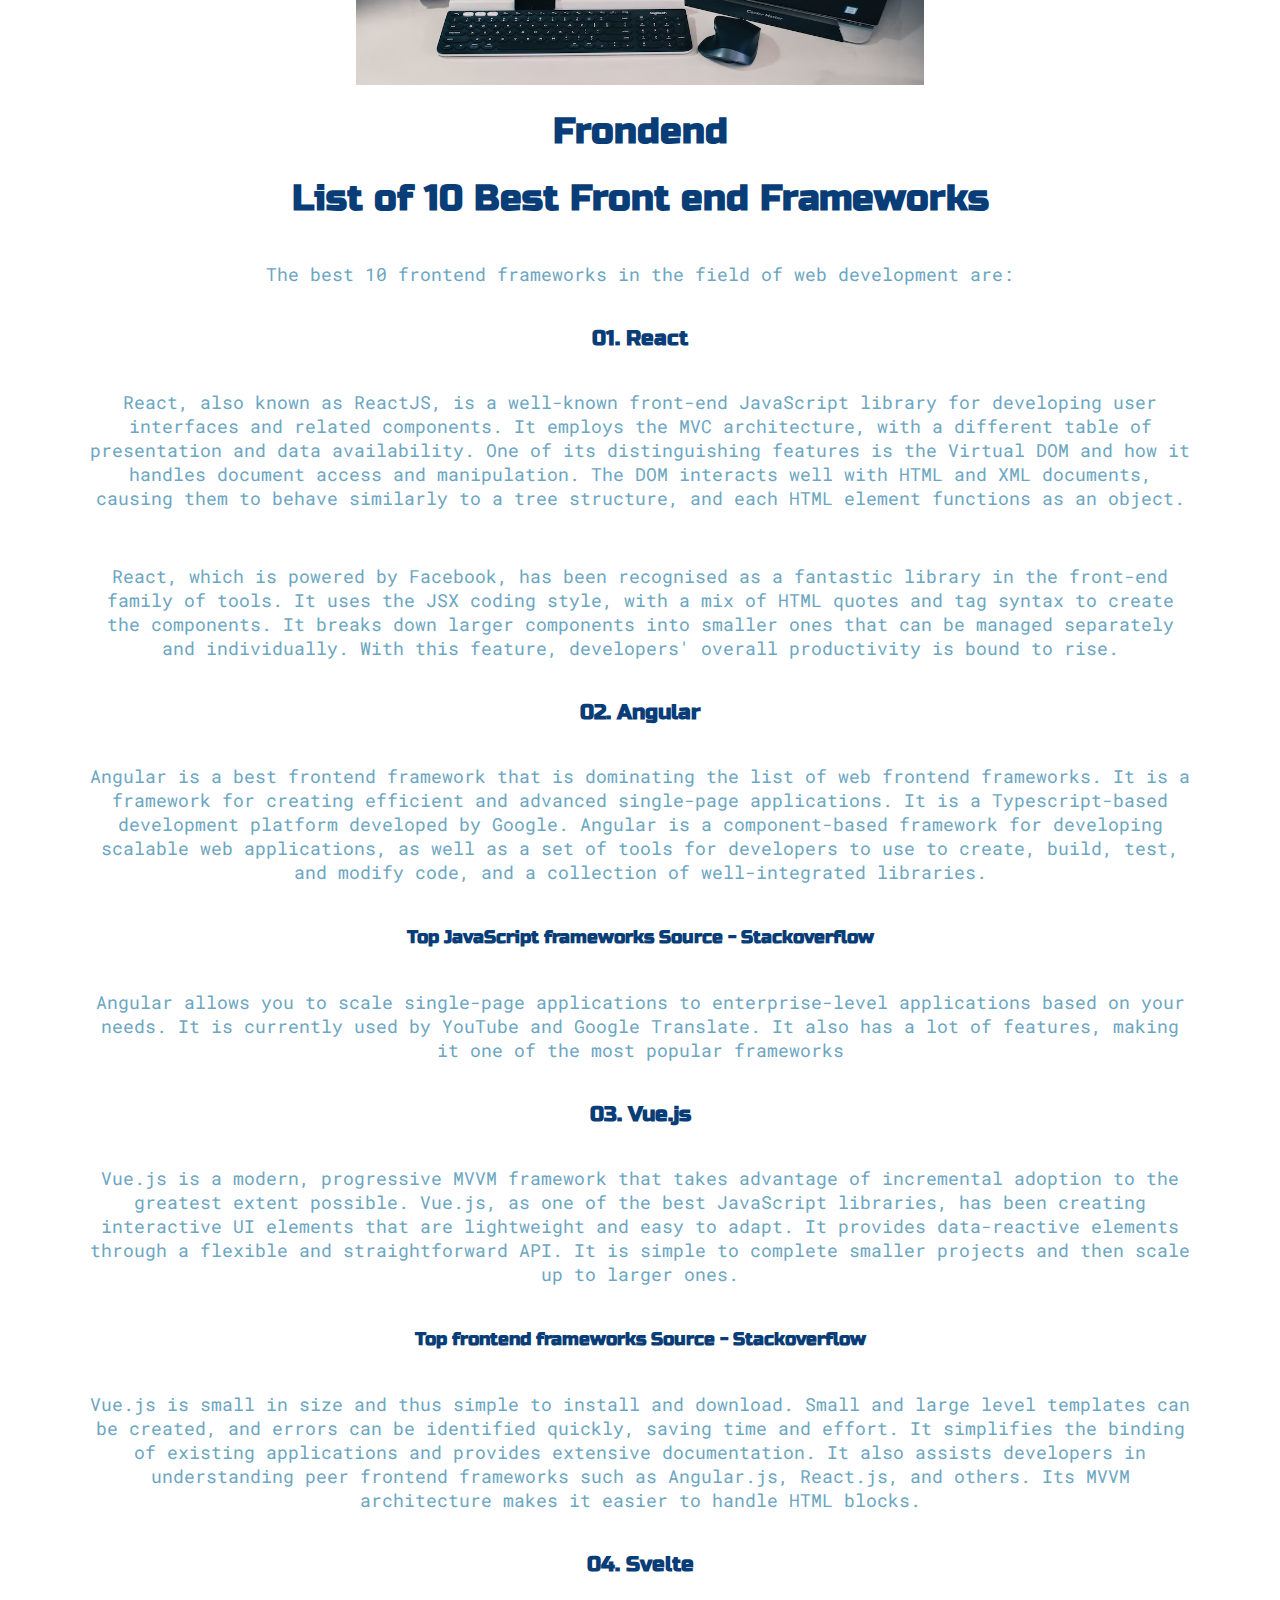
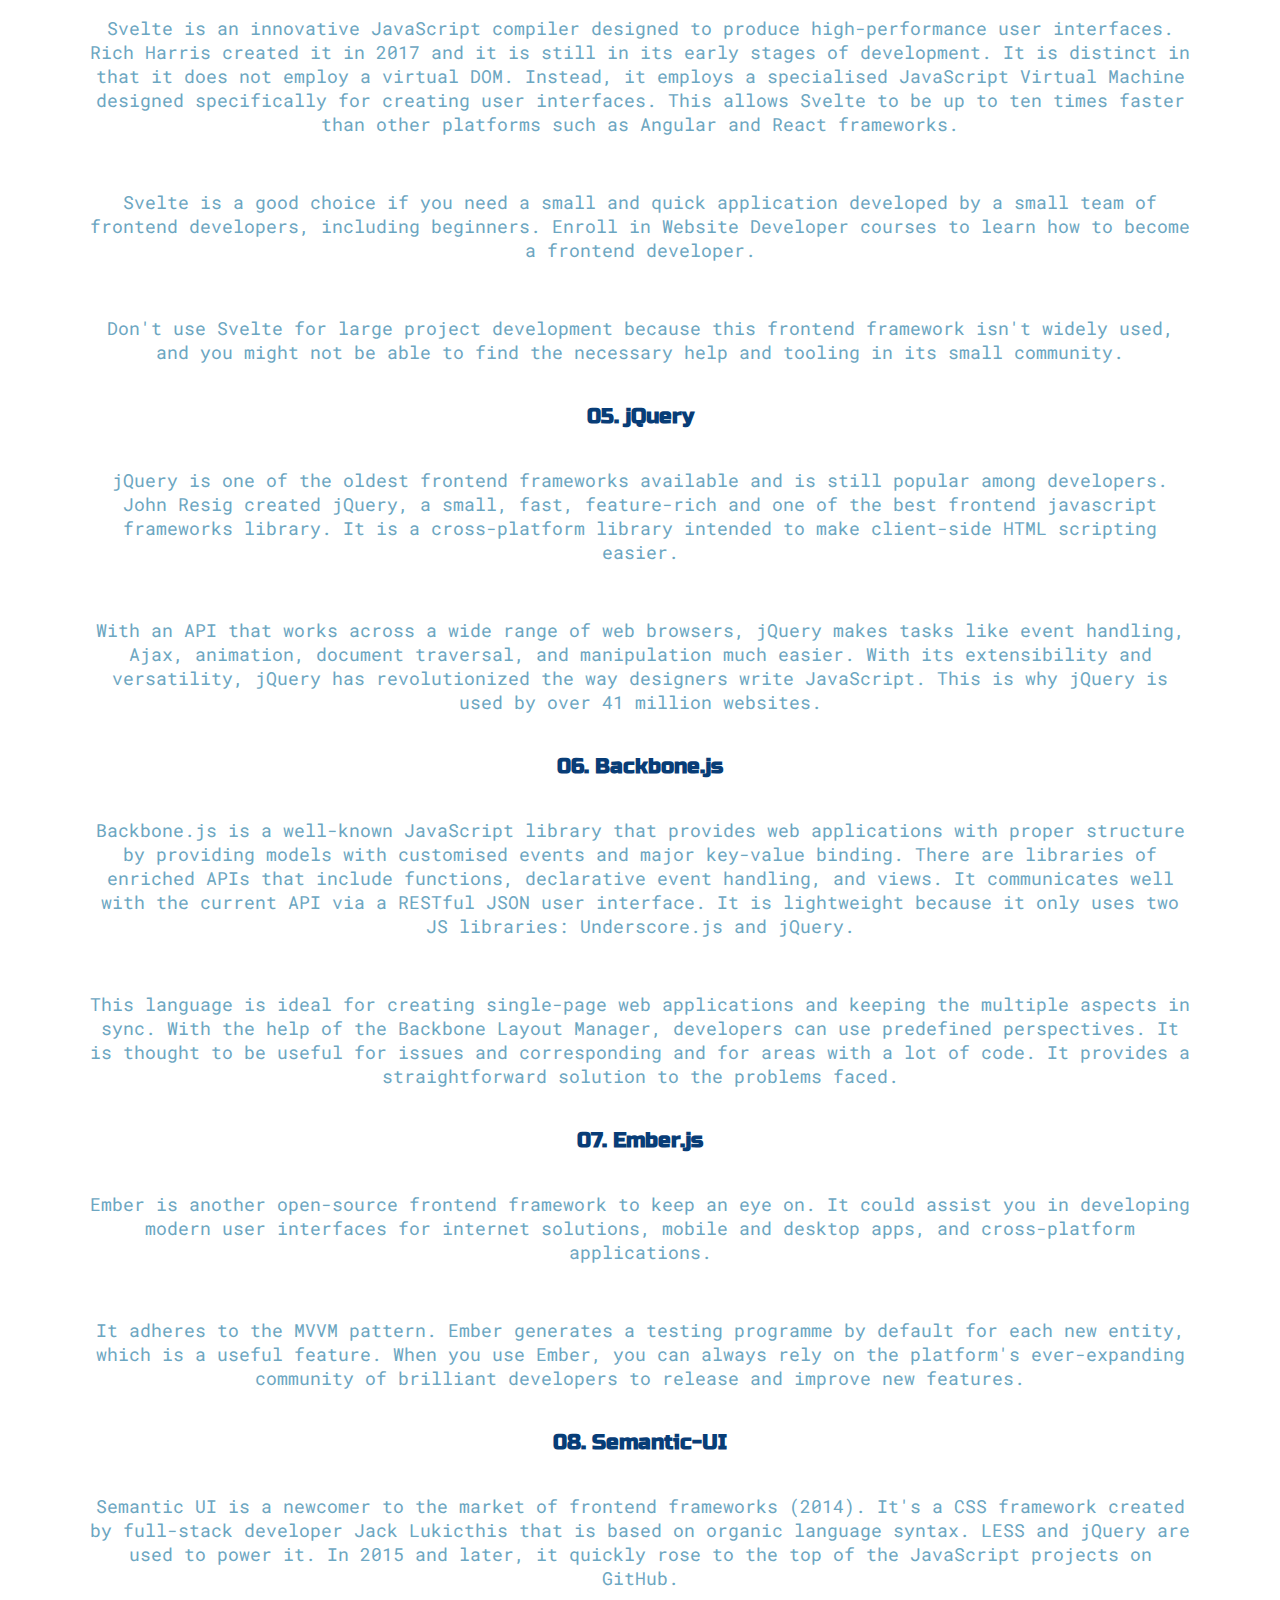
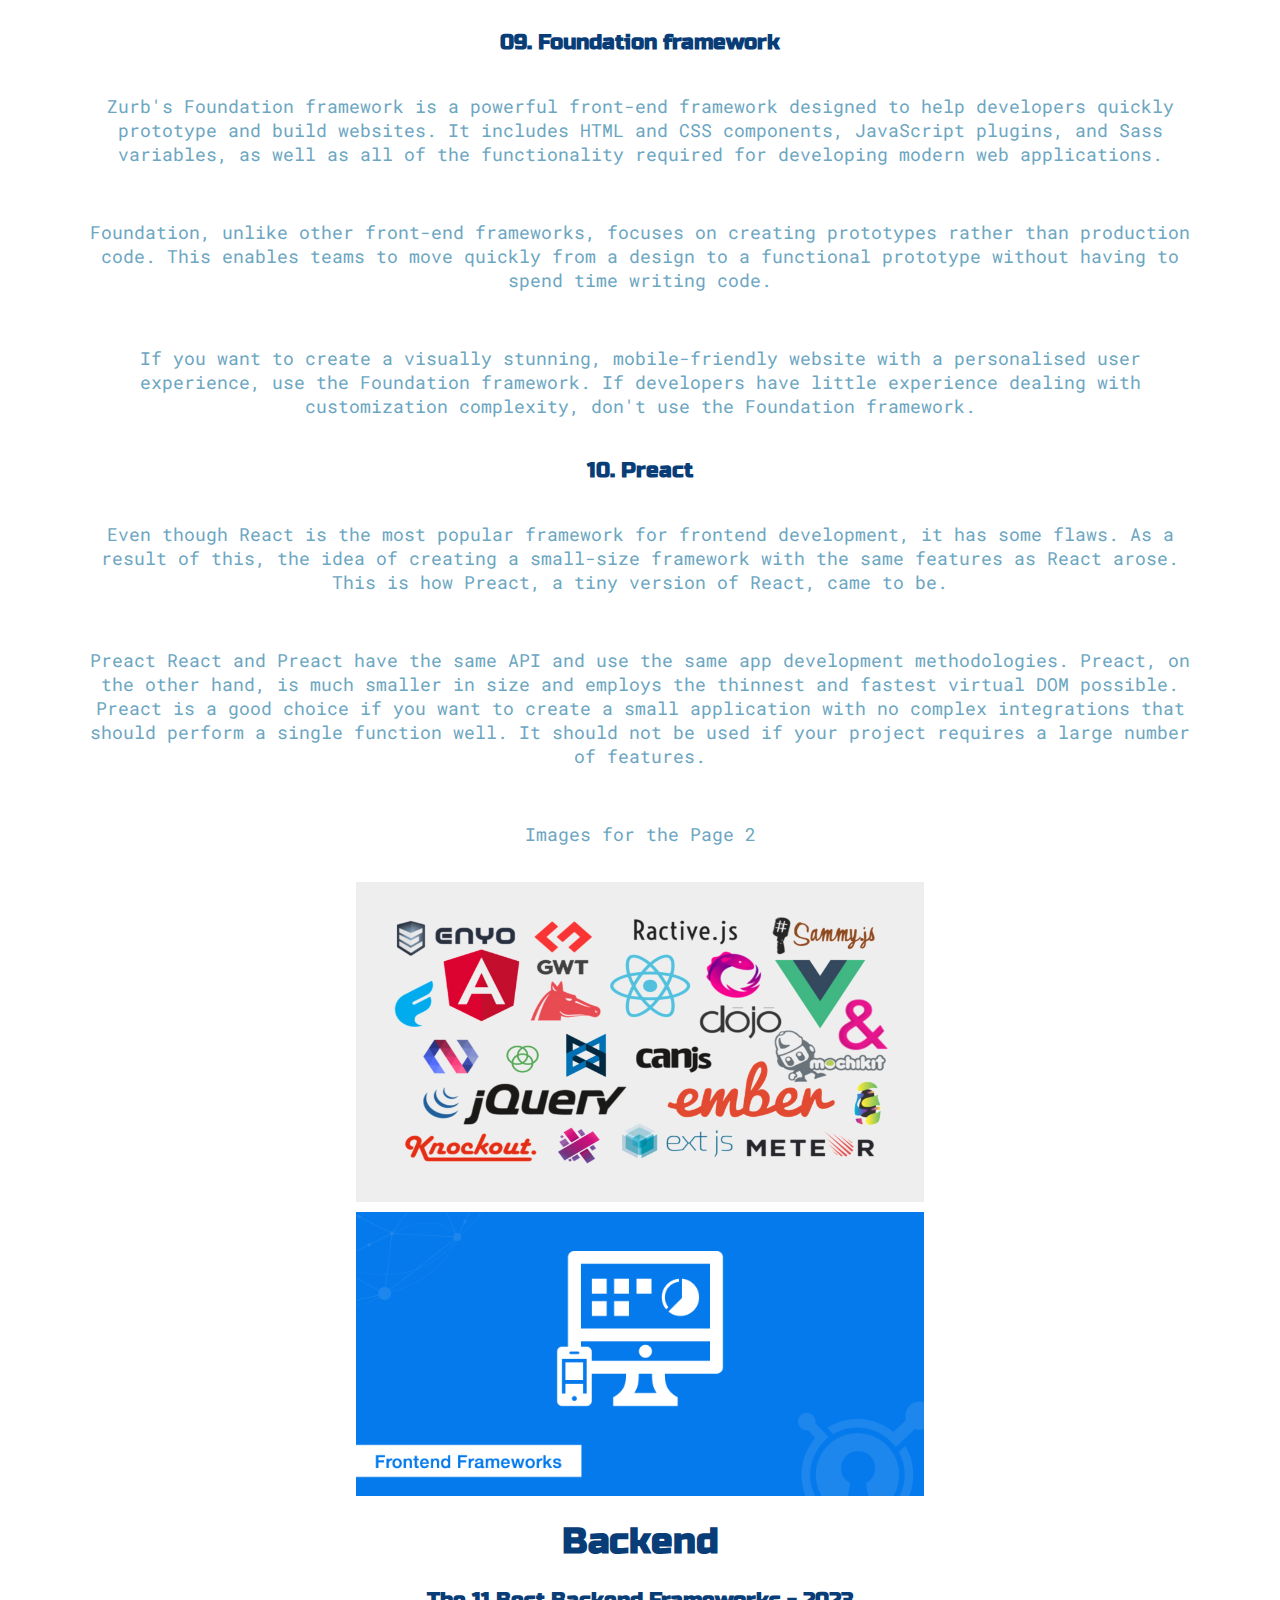
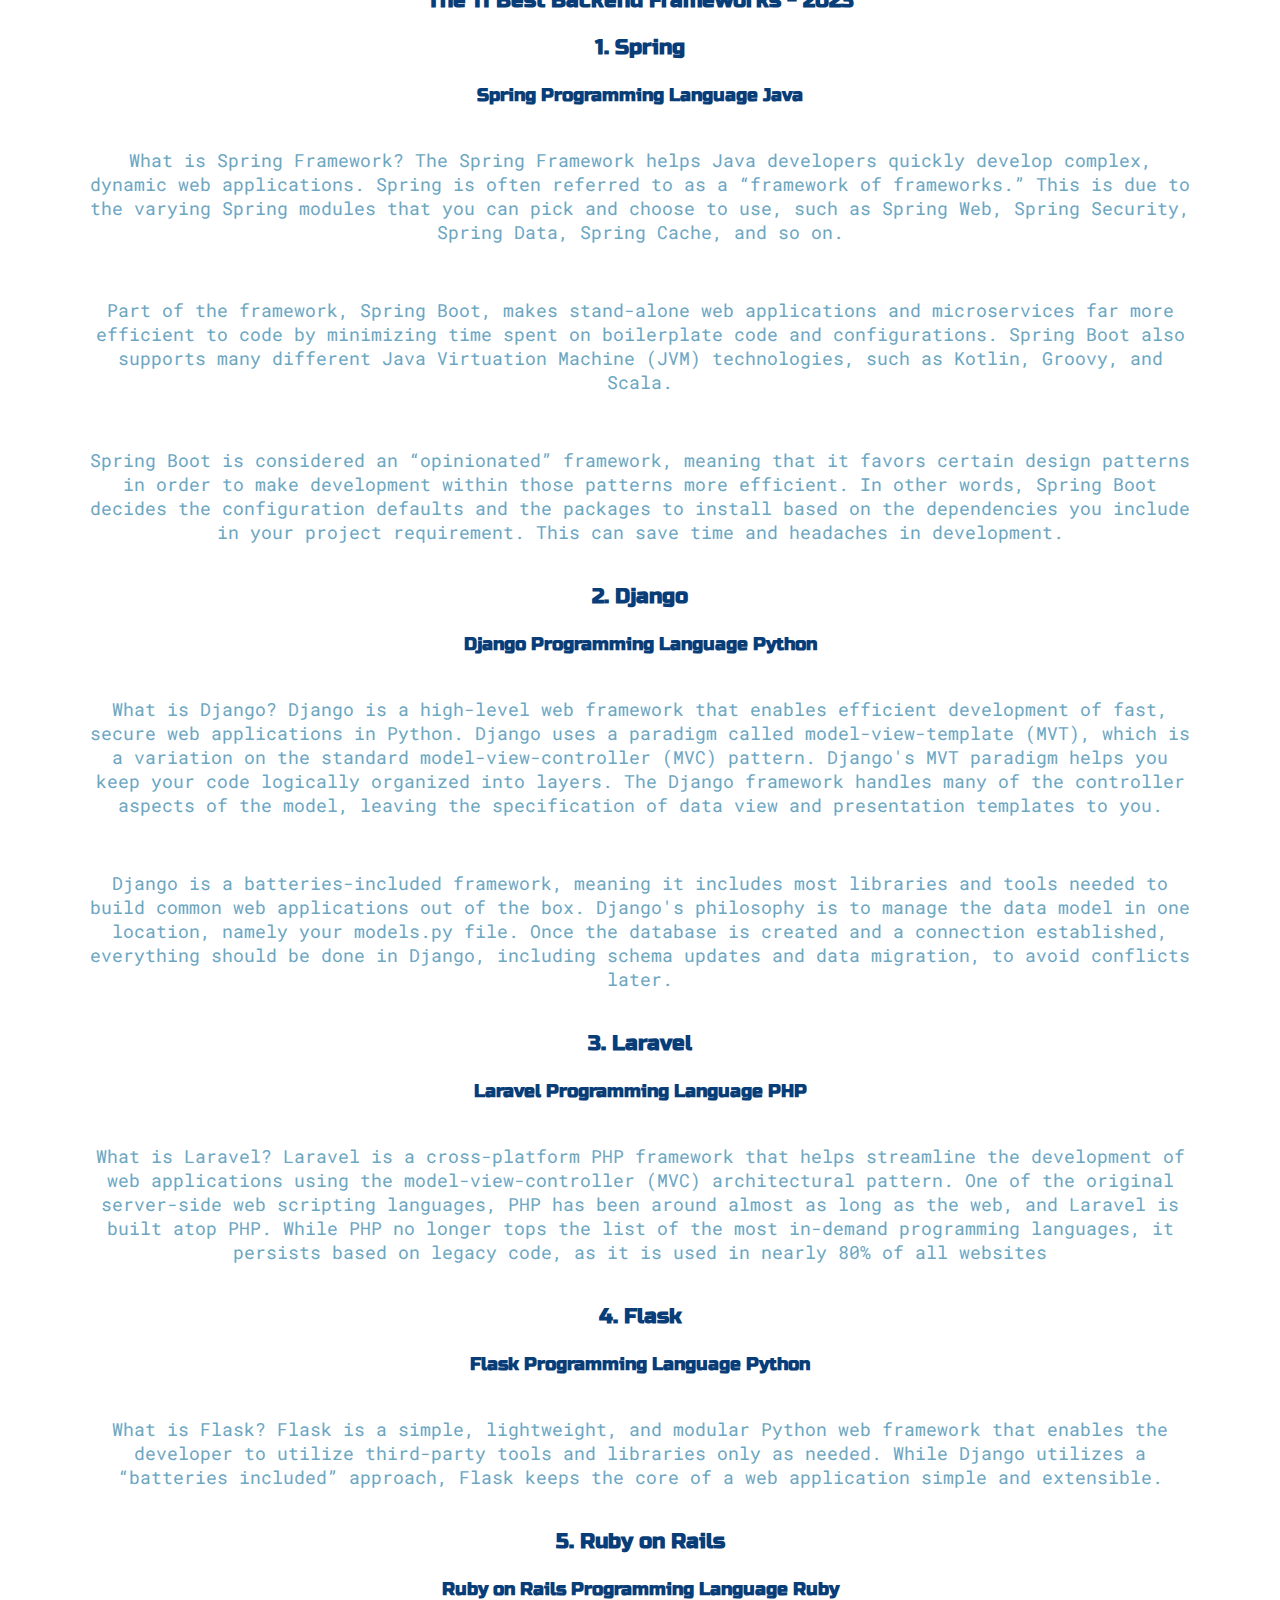
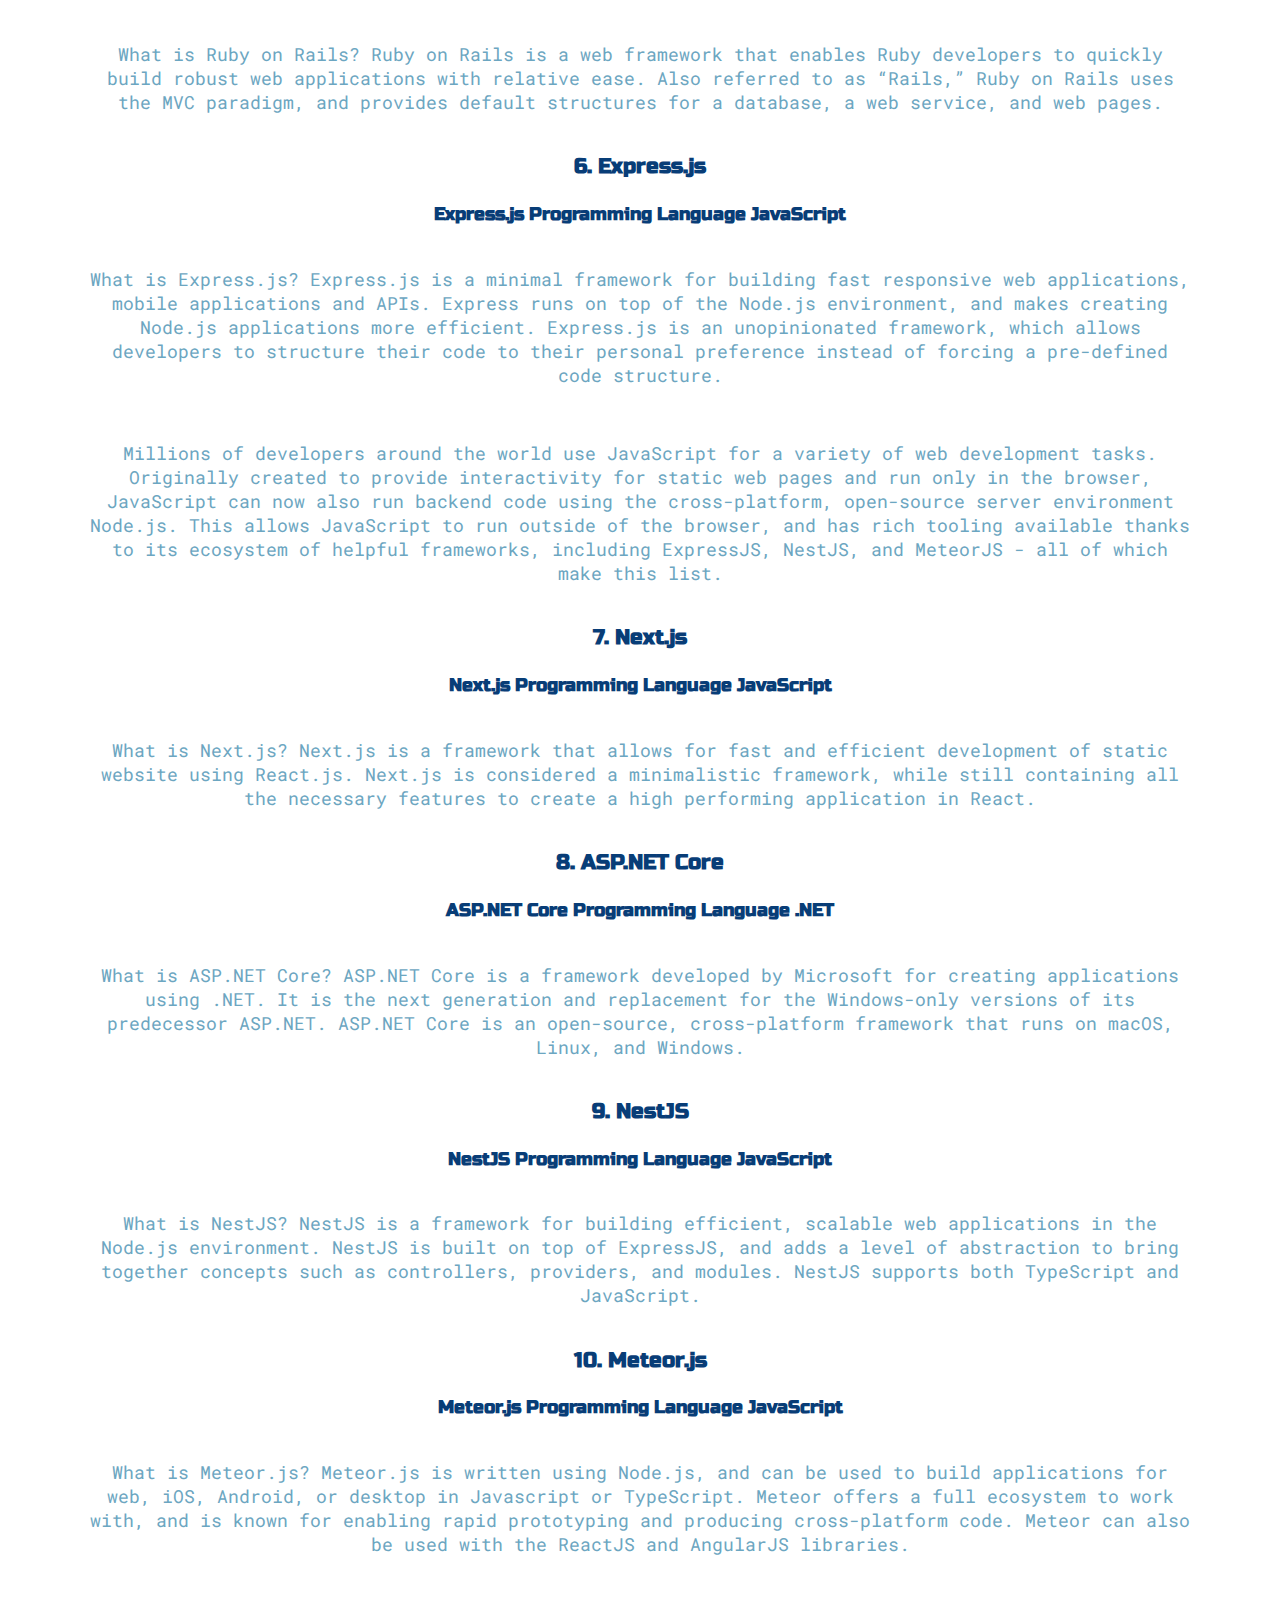
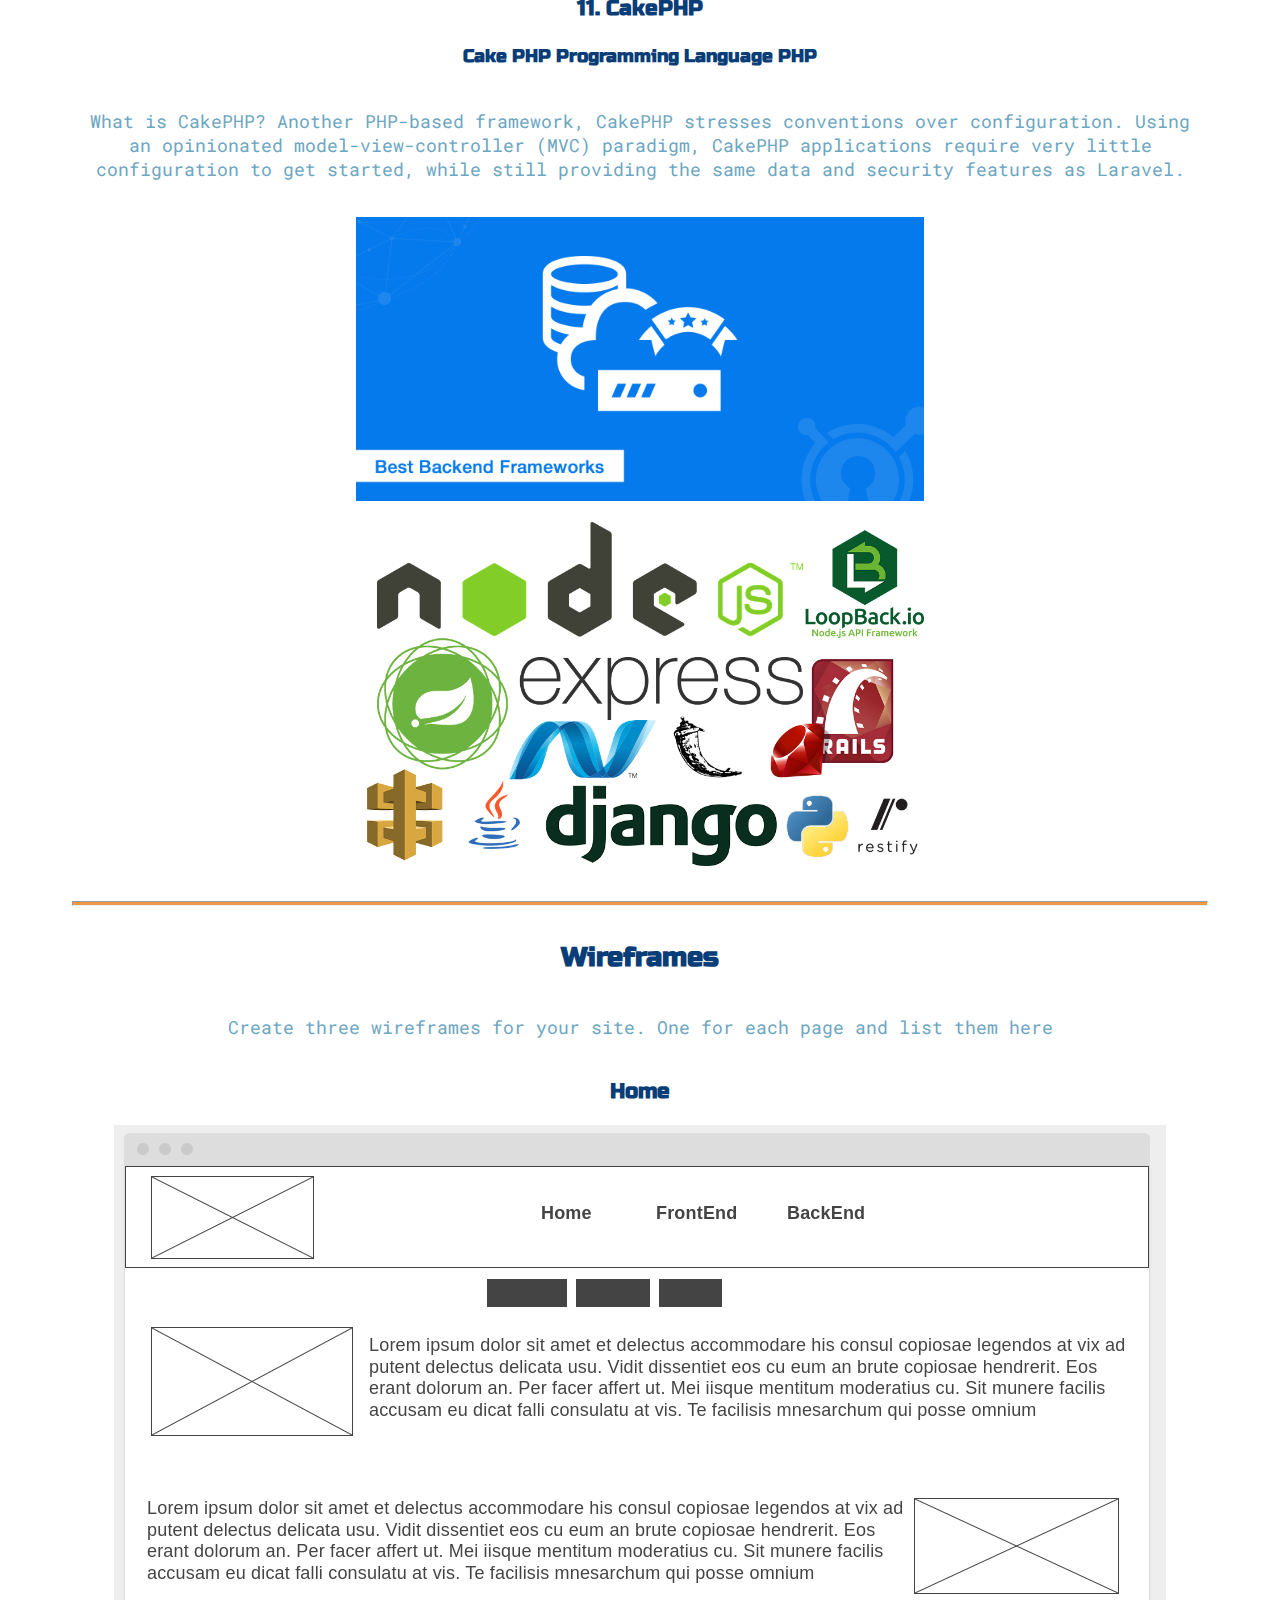
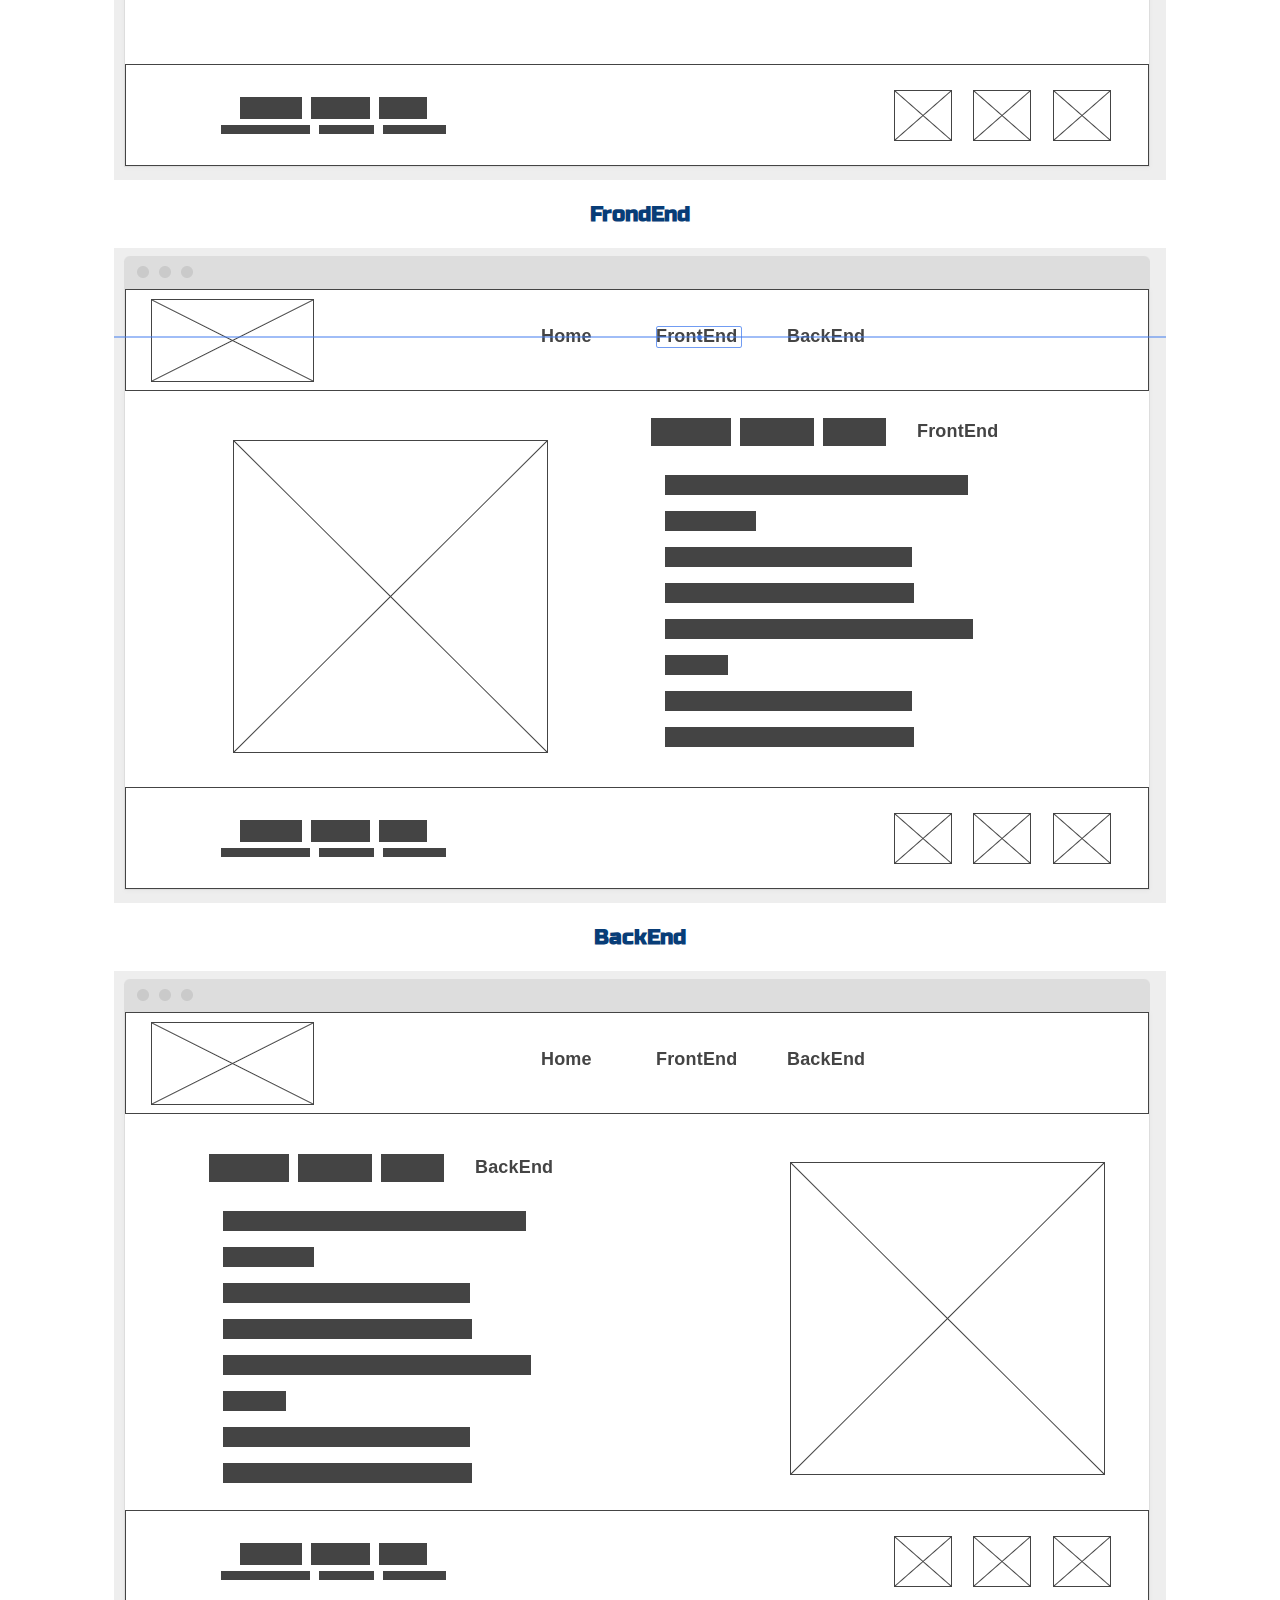
<file: portfolio/site-plan.html>
<!DOCTYPE html>
<html lang="en-us">
  <head>
    <meta charset="utf-8" />
    <title>Site Plan</title>
    <link type="text/css" rel="stylesheet" href="styles/site-plan.css" />
  </head>

  <body>
    <header>
      <h1>Portfolio Site Plan</h1>
      <h2>Roque Pulido</h2>
      <h2>WDD 130 - 11</h2>
      <!-- In the header above, add the name or your site, your name and class number. For example if you are in section 3 you would put WDD 130.03 -->
    </header>
    <main>
      <!-- ------------------------Steps 2-3------------------------------ -->
      <hr />
      <h2>Overview</h2>
      <h3>Purpose</h3>
      <p>
        Show some ideas for creating a portfolio and a top of the technologies used in this time for web development.
      </p>
      <!-- change this -->

      <h3>Audience</h3>
      <p>The principal estimated audience is future web developers.</p>
      <!-- change this -->

      <hr />
      <h2>Branding</h2>
      <h3>Website Logo</h3>
      <!-- Replace this with some sort of logo for your site.  A logo can be as simple as the name of your site in a nice font :) -->
      <img src="./img/logo.svg" alt="logo" />
      <hr />
      <h2>Style Guide</h2>

      <!-- ------------------------Steps 4-8------------------------------ -->

      <h3>Color Palette</h3>
      <!--  The colors you choose for a website are one of the most important decisions you will make. Follow the instructions on the activity in iLearn then return and replace the color codes below with the hex color codes (the 6 digit numbers that show at the bottom of each color) for the colors you have chosen below.  You should have at least 2 colors but do not have to fill in all 4 if you do not need them.  -->

      <!-- Copy and paste the URL to your finished palette below Make sure to paste it into both spots -->
      Palette URL:
      <a
        href="https://coolors.co/083d77-f7fff7-6ca6c1-ee964b-f95738"
        target="_blank"
        >https://coolors.co/083d77-f7fff7-6ca6c1-ee964b-f95738</a
      >

      <table class="colors">
        <tr>
          <th>Primary</th>
          <th>Secondary</th>
          <th>Neutral</th>
          <th>Accent 1</th>
          <th>Accent 2</th>
        </tr>
        <!-- Replace the numbers in the boxes below with your hex color codes. Then switch to the site-plan.css file and change your colors there as well. -->
        <tr>
          <td class="primary">#083D77</td>
          <td class="secondary">#6CA6C1</td>
          <td class="neutral">#F7FFF7</td>
          <td class="accent1">#EE964B</td>
          <td class="accent2">#F95738</td>
        </tr>
      </table>

      <!-- ------------------------Step 9------------------------------ -->

      <h3>Typography</h3>
      <!-- Choose a font for your paragraphs (body copy) and headlines. What font(s) have you chosen? Why did you choose what you did?  Make sure to review the list of web safe fonts at W3Schools.org as a starting point.  Think also about which of your colors above you might use for background and font colors. -->

      <h4>
        Heading Font: Russo One
        <!-- change this -->
      </h4>
      <h4>
        Paragraph Font: Roboto Mono
        <!-- change this -->
      </h4>
      <h3>Normal paragraph example</h3>
      <p>
        Lorem ipsum dolor sit amet, consectetur adipiscing elit, sed do eiusmod
        tempor incididunt ut labore et dolore magna aliqua. Ut enim ad minim
        veniam, quis nostrud exercitation ullamco laboris nisi ut aliquip ex ea
        commodo consequat. Duis aute irure dolor in reprehenderit in voluptate
        velit esse cillum dolore eu fugiat nulla pariatur. Excepteur sint
        occaecat cupidatat non proident, sunt in culpa qui officia deserunt
        mollit anim id est laborum.
      </p>
      <h3>Colored paragraph example</h3>
      <p class="colored">
        Lorem ipsum dolor sit amet, consectetur adipiscing elit, sed do eiusmod
        tempor incididunt ut labore et dolore magna aliqua. Ut enim ad minim
        veniam, quis nostrud exercitation ullamco laboris nisi ut aliquip ex ea
        commodo consequat.
      </p>

      <!-- ------------------------Step 10------------------------------ -->

      <h3>Navigation</h3>
      <!-- Think about how you want your navigation bar to look. In the site-plan.css file change the colors to your colors to get the look you desire. -->
      <nav>
        <a href="#">Home</a>
        <a href="#">Frondend</a>
        <a href="#">Backend</a>
      </nav>
      <hr />
      <h2>Site Map</h2>
      <div class="sitemap">
        <div class="sm-home">Home</div>
        <div class="sm-page2">
          <!-- change this -->
          Frondend
        </div>
        <div class="sm-page3">
          <!-- change this -->
          Backend
        </div>

        <div class="top">&nbsp;</div>
        <div class="left">&nbsp;</div>
        <div class="right">&nbsp;</div>
      </div>

      <!-- --------Content Section -------------- -->
      <hr />
      <h2>Content</h2>
      <h3>Home page</h3>
      <h4>What to include on your web design portfolio website</h4>
      <p>
        Your web design portfolio should be unique to you or your design agency
        — but there are standards elements that belong on every design
        portfolio.
      </p>
      <h4>Homepage/main landing page</h4>
      <p>
        Your homepage is perhaps the most important page within your portfolio
        website. While the main goal is to get potential clients’ eyes on your
        work and case studies, your homepage is what gets those visitors excited
        about your collection of work.
      </p>
      <h4>About page</h4>
      <p>
        Your about page is just that — all about you. This is your moment, so
        let your personality shine and tell a bit of your story. You can also
        use this page to further explain your introduction to design and what
        design means to you. This leaves a good impression on potential clients
        as they can learn more about how you approach your work.
      </p>

      <h4>Work/portfolio page</h4>
      <p>
        Whether you title it work or portfolio, this page should showcase your
        best design projects and their case studies. Curate your best projects —
        the work that highlights your skills as well as the style of work you
        love to do. Whenever possible, include thorough case studies that
        further explain your design process for the project and mockups from the
        final product.
      </p>

      <h4>Services</h4>
      <p>
        This is where you define the type of web design services you offer.
        Clients may have different ideas of what a web design package includes,
        so use this page to clearly explain what work you take on.
      </p>

      <h4>Contact page</h4>
      <p>
        Potential clients can’t hire you if they don’t know how to get in touch.
        A contact page that includes a contact form or your email address is
        key. The contact page is also a great place to share links to your
        social media and other relevant accounts like LinkedIn, Dribbble,
        Behance, and Medium.
      </p>

      <p>Images for the Home page</p>
      <img
        style="width: 50%; margin-bottom: 10px"
        src="./img/photo-1444703686981-a3abbc4d4fe3.avif"
        alt="image for homepage"
      />
      <img
        style="width: 50%"
        src="./img/photo-1537432376769-00f5c2f4c8d2.avif"
        alt="image for homepage"
      />

      <h1>Frondend</h1>

      <h1>List of 10 Best Front end Frameworks</h1>
      <p>
        The best 10 frontend frameworks in the field of web development are:
      </p>
      <h3>01. React</h3>
      <p>
        React, also known as ReactJS, is a well-known front-end JavaScript
        library for developing user interfaces and related components. It
        employs the MVC architecture, with a different table of presentation and
        data availability. One of its distinguishing features is the Virtual DOM
        and how it handles document access and manipulation. The DOM interacts
        well with HTML and XML documents, causing them to behave similarly to a
        tree structure, and each HTML element functions as an object.
      </p>
      <p>
        React, which is powered by Facebook, has been recognised as a fantastic
        library in the front-end family of tools. It uses the JSX coding style,
        with a mix of HTML quotes and tag syntax to create the components. It
        breaks down larger components into smaller ones that can be managed
        separately and individually. With this feature, developers' overall
        productivity is bound to rise.
      </p>

      <h3>02. Angular</h3>

      <p>
        Angular is a best frontend framework that is dominating the list of web
        frontend frameworks. It is a framework for creating efficient and
        advanced single-page applications. It is a Typescript-based development
        platform developed by Google. Angular is a component-based framework for
        developing scalable web applications, as well as a set of tools for
        developers to use to create, build, test, and modify code, and a
        collection of well-integrated libraries.
      </p>

      <h4>Top JavaScript frameworks Source - Stackoverflow</h4>

      <p>
        Angular allows you to scale single-page applications to enterprise-level
        applications based on your needs. It is currently used by YouTube and
        Google Translate. It also has a lot of features, making it one of the
        most popular frameworks
      </p>

      <h3>03. Vue.js</h3>
      <p>
        Vue.js is a modern, progressive MVVM framework that takes advantage of
        incremental adoption to the greatest extent possible. Vue.js, as one of
        the best JavaScript libraries, has been creating interactive UI elements
        that are lightweight and easy to adapt. It provides data-reactive
        elements through a flexible and straightforward API. It is simple to
        complete smaller projects and then scale up to larger ones.
      </p>
      <h4>Top frontend frameworks Source - Stackoverflow</h4>

      <p>
        Vue.js is small in size and thus simple to install and download. Small
        and large level templates can be created, and errors can be identified
        quickly, saving time and effort. It simplifies the binding of existing
        applications and provides extensive documentation. It also assists
        developers in understanding peer frontend frameworks such as Angular.js,
        React.js, and others. Its MVVM architecture makes it easier to handle
        HTML blocks.
      </p>

      <h3>04. Svelte</h3>
      <p>
        Svelte is an innovative JavaScript compiler designed to produce
        high-performance user interfaces. Rich Harris created it in 2017 and it
        is still in its early stages of development. It is distinct in that it
        does not employ a virtual DOM. Instead, it employs a specialised
        JavaScript Virtual Machine designed specifically for creating user
        interfaces. This allows Svelte to be up to ten times faster than other
        platforms such as Angular and React frameworks.
      </p>

      <p>
        Svelte is a good choice if you need a small and quick application
        developed by a small team of frontend developers, including beginners.
        Enroll in Website Developer courses to learn how to become a frontend
        developer.
      </p>

      <p>
        Don't use Svelte for large project development because this frontend
        framework isn't widely used, and you might not be able to find the
        necessary help and tooling in its small community.
      </p>

      <h3>05. jQuery</h3>
      <p>
        jQuery is one of the oldest frontend frameworks available and is still
        popular among developers. John Resig created jQuery, a small, fast,
        feature-rich and one of the best frontend javascript frameworks library.
        It is a cross-platform library intended to make client-side HTML
        scripting easier.
      </p>

      <p>
        With an API that works across a wide range of web browsers, jQuery makes
        tasks like event handling, Ajax, animation, document traversal, and
        manipulation much easier. With its extensibility and versatility, jQuery
        has revolutionized the way designers write JavaScript. This is why
        jQuery is used by over 41 million websites.
      </p>

      <h3>06. Backbone.js</h3>
      <p>
        Backbone.js is a well-known JavaScript library that provides web
        applications with proper structure by providing models with customised
        events and major key-value binding. There are libraries of enriched APIs
        that include functions, declarative event handling, and views. It
        communicates well with the current API via a RESTful JSON user
        interface. It is lightweight because it only uses two JS libraries:
        Underscore.js and jQuery.
      </p>
      <p>
        This language is ideal for creating single-page web applications and
        keeping the multiple aspects in sync. With the help of the Backbone
        Layout Manager, developers can use predefined perspectives. It is
        thought to be useful for issues and corresponding and for areas with a
        lot of code. It provides a straightforward solution to the problems
        faced.
      </p>

      <h3>07. Ember.js</h3>
      <p>
        Ember is another open-source frontend framework to keep an eye on. It
        could assist you in developing modern user interfaces for internet
        solutions, mobile and desktop apps, and cross-platform applications.
      </p>

      <p>
        It adheres to the MVVM pattern. Ember generates a testing programme by
        default for each new entity, which is a useful feature. When you use
        Ember, you can always rely on the platform's ever-expanding community of
        brilliant developers to release and improve new features.
      </p>

      <h3>08. Semantic-UI</h3>
      <p>
        Semantic UI is a newcomer to the market of frontend frameworks (2014).
        It's a CSS framework created by full-stack developer Jack Lukicthis that
        is based on organic language syntax. LESS and jQuery are used to power
        it. In 2015 and later, it quickly rose to the top of the JavaScript
        projects on GitHub.
      </p>

      <h3>09. Foundation framework</h3>

      <p>
        Zurb's Foundation framework is a powerful front-end framework designed
        to help developers quickly prototype and build websites. It includes
        HTML and CSS components, JavaScript plugins, and Sass variables, as well
        as all of the functionality required for developing modern web
        applications.
      </p>

      <p>
        Foundation, unlike other front-end frameworks, focuses on creating
        prototypes rather than production code. This enables teams to move
        quickly from a design to a functional prototype without having to spend
        time writing code.
      </p>

      <p>
        If you want to create a visually stunning, mobile-friendly website with
        a personalised user experience, use the Foundation framework. If
        developers have little experience dealing with customization complexity,
        don't use the Foundation framework.
      </p>

      <h3>10. Preact</h3>
      <p>
        Even though React is the most popular framework for frontend
        development, it has some flaws. As a result of this, the idea of
        creating a small-size framework with the same features as React arose.
        This is how Preact, a tiny version of React, came to be.
      </p>

      <p>
        Preact React and Preact have the same API and use the same app
        development methodologies. Preact, on the other hand, is much smaller in
        size and employs the thinnest and fastest virtual DOM possible. Preact
        is a good choice if you want to create a small application with no
        complex integrations that should perform a single function well. It
        should not be used if your project requires a large number of features.
      </p>

      <p>Images for the Page 2</p>
      <img
        style="width: 50%; margin-bottom: 10px"
        src="./img/blog-featured-choosing-front-end-framework.png"
        alt=""
      />
      <img
        style="width: 50%"
        src="./img/frontend-frameworks.png"
        alt="image for page"
      />

      <h1>Backend</h1>
      <h3>The 11 Best Backend Frameworks - 2023</h3>

      <h3>1. Spring</h3>
      <h4>Spring Programming Language Java</h4>

      <p>
        What is Spring Framework? The Spring Framework helps Java developers
        quickly develop complex, dynamic web applications. Spring is often
        referred to as a “framework of frameworks.” This is due to the varying
        Spring modules that you can pick and choose to use, such as Spring Web,
        Spring Security, Spring Data, Spring Cache, and so on.
      </p>

      <p>
        Part of the framework, Spring Boot, makes stand-alone web applications
        and microservices far more efficient to code by minimizing time spent on
        boilerplate code and configurations. Spring Boot also supports many
        different Java Virtuation Machine (JVM) technologies, such as Kotlin,
        Groovy, and Scala.
      </p>

      <p>
        Spring Boot is considered an “opinionated” framework, meaning that it
        favors certain design patterns in order to make development within those
        patterns more efficient. In other words, Spring Boot decides the
        configuration defaults and the packages to install based on the
        dependencies you include in your project requirement. This can save time
        and headaches in development.
      </p>

      <h3>2. Django</h3>
      <h4>Django Programming Language Python</h4>

      <p>
        What is Django? Django is a high-level web framework that enables
        efficient development of fast, secure web applications in Python. Django
        uses a paradigm called model-view-template (MVT), which is a variation
        on the standard model-view-controller (MVC) pattern. Django's MVT
        paradigm helps you keep your code logically organized into layers. The
        Django framework handles many of the controller aspects of the model,
        leaving the specification of data view and presentation templates to
        you.
      </p>

      <p>
        Django is a batteries-included framework, meaning it includes most
        libraries and tools needed to build common web applications out of the
        box. Django's philosophy is to manage the data model in one location,
        namely your models.py file. Once the database is created and a
        connection established, everything should be done in Django, including
        schema updates and data migration, to avoid conflicts later.
      </p>

      <h3>3. Laravel</h3>
      <h4>Laravel Programming Language PHP</h4>

      <p>
        What is Laravel? Laravel is a cross-platform PHP framework that helps
        streamline the development of web applications using the
        model-view-controller (MVC) architectural pattern. One of the original
        server-side web scripting languages, PHP has been around almost as long
        as the web, and Laravel is built atop PHP. While PHP no longer tops the
        list of the most in-demand programming languages, it persists based on
        legacy code, as it is used in nearly 80% of all websites
      </p>

      <h3>4. Flask</h3>
      <h4>Flask Programming Language Python</h4>

      <p>
        What is Flask? Flask is a simple, lightweight, and modular Python web
        framework that enables the developer to utilize third-party tools and
        libraries only as needed. While Django utilizes a “batteries included”
        approach, Flask keeps the core of a web application simple and
        extensible.
      </p>

      <h3>5. Ruby on Rails</h3>
      <h4>Ruby on Rails Programming Language Ruby</h4>

      <p>
        What is Ruby on Rails? Ruby on Rails is a web framework that enables
        Ruby developers to quickly build robust web applications with relative
        ease. Also referred to as “Rails,” Ruby on Rails uses the MVC paradigm,
        and provides default structures for a database, a web service, and web
        pages.
      </p>

      <h3>6. Express.js</h3>
      <h4>Express.js Programming Language JavaScript</h4>

      <p>
        What is Express.js? Express.js is a minimal framework for building fast
        responsive web applications, mobile applications and APIs. Express runs
        on top of the Node.js environment, and makes creating Node.js
        applications more efficient. Express.js is an unopinionated framework,
        which allows developers to structure their code to their personal
        preference instead of forcing a pre-defined code structure.
      </p>

      <p>
        Millions of developers around the world use JavaScript for a variety of
        web development tasks. Originally created to provide interactivity for
        static web pages and run only in the browser, JavaScript can now also
        run backend code using the cross-platform, open-source server
        environment Node.js. This allows JavaScript to run outside of the
        browser, and has rich tooling available thanks to its ecosystem of
        helpful frameworks, including ExpressJS, NestJS, and MeteorJS - all of
        which make this list.
      </p>

      <h3>7. Next.js</h3>
      <h4>Next.js Programming Language JavaScript</h4>

      <p>
        What is Next.js? Next.js is a framework that allows for fast and
        efficient development of static website using React.js. Next.js is
        considered a minimalistic framework, while still containing all the
        necessary features to create a high performing application in React.
      </p>
      <h3>8. ASP.NET Core</h3>
      <h4>ASP.NET Core Programming Language .NET</h4>

      <p>
        What is ASP.NET Core? ASP.NET Core is a framework developed by Microsoft
        for creating applications using .NET. It is the next generation and
        replacement for the Windows-only versions of its predecessor ASP.NET.
        ASP.NET Core is an open-source, cross-platform framework that runs on
        macOS, Linux, and Windows.
      </p>
      <h3>9. NestJS</h3>
      <h4>NestJS Programming Language JavaScript</h4>

      <p>
        What is NestJS? NestJS is a framework for building efficient, scalable
        web applications in the Node.js environment. NestJS is built on top of
        ExpressJS, and adds a level of abstraction to bring together concepts
        such as controllers, providers, and modules. NestJS supports both
        TypeScript and JavaScript.
      </p>
      <h3>10. Meteor.js</h3>
      <h4>Meteor.js Programming Language JavaScript</h4>

      <p>
        What is Meteor.js? Meteor.js is written using Node.js, and can be used
        to build applications for web, iOS, Android, or desktop in Javascript or
        TypeScript. Meteor offers a full ecosystem to work with, and is known
        for enabling rapid prototyping and producing cross-platform code. Meteor
        can also be used with the ReactJS and AngularJS libraries.
      </p>

      <h3>11. CakePHP</h3>
      <h4>Cake PHP Programming Language PHP</h4>

      <p>
        What is CakePHP? Another PHP-based framework, CakePHP stresses
        conventions over configuration. Using an opinionated
        model-view-controller (MVC) paradigm, CakePHP applications require very
        little configuration to get started, while still providing the same data
        and security features as Laravel.
      </p>

      <img
        style="width: 50%; margin-bottom: 10px"
        src="./img/best-backend-frameworks.png"
        alt="image for page3"
      />
      <img
        style="width: 50%"
        src="./img/1_0ijZkEXCJZEO4izjTTGAYQ.png"
        alt="image for page3"
      />

      <hr />
      <h2>Wireframes</h2>
      <p>
        Create three wireframes for your site. One for each page and list them
        here
      </p>

      <h3>Home</h3>

      <img src="./img/wireframe_index.png" alt="home page wireframe" />

      <h3>FrondEnd</h3>

      <img src="./img/wireframe_frontend.png" alt="page 2 wireframe" />

      <h3>BackEnd</h3>

      <img src="./img/wireframe_backend.png" alt="page 3 wireframe" />
    </main>
  </body>
</html>
</file>
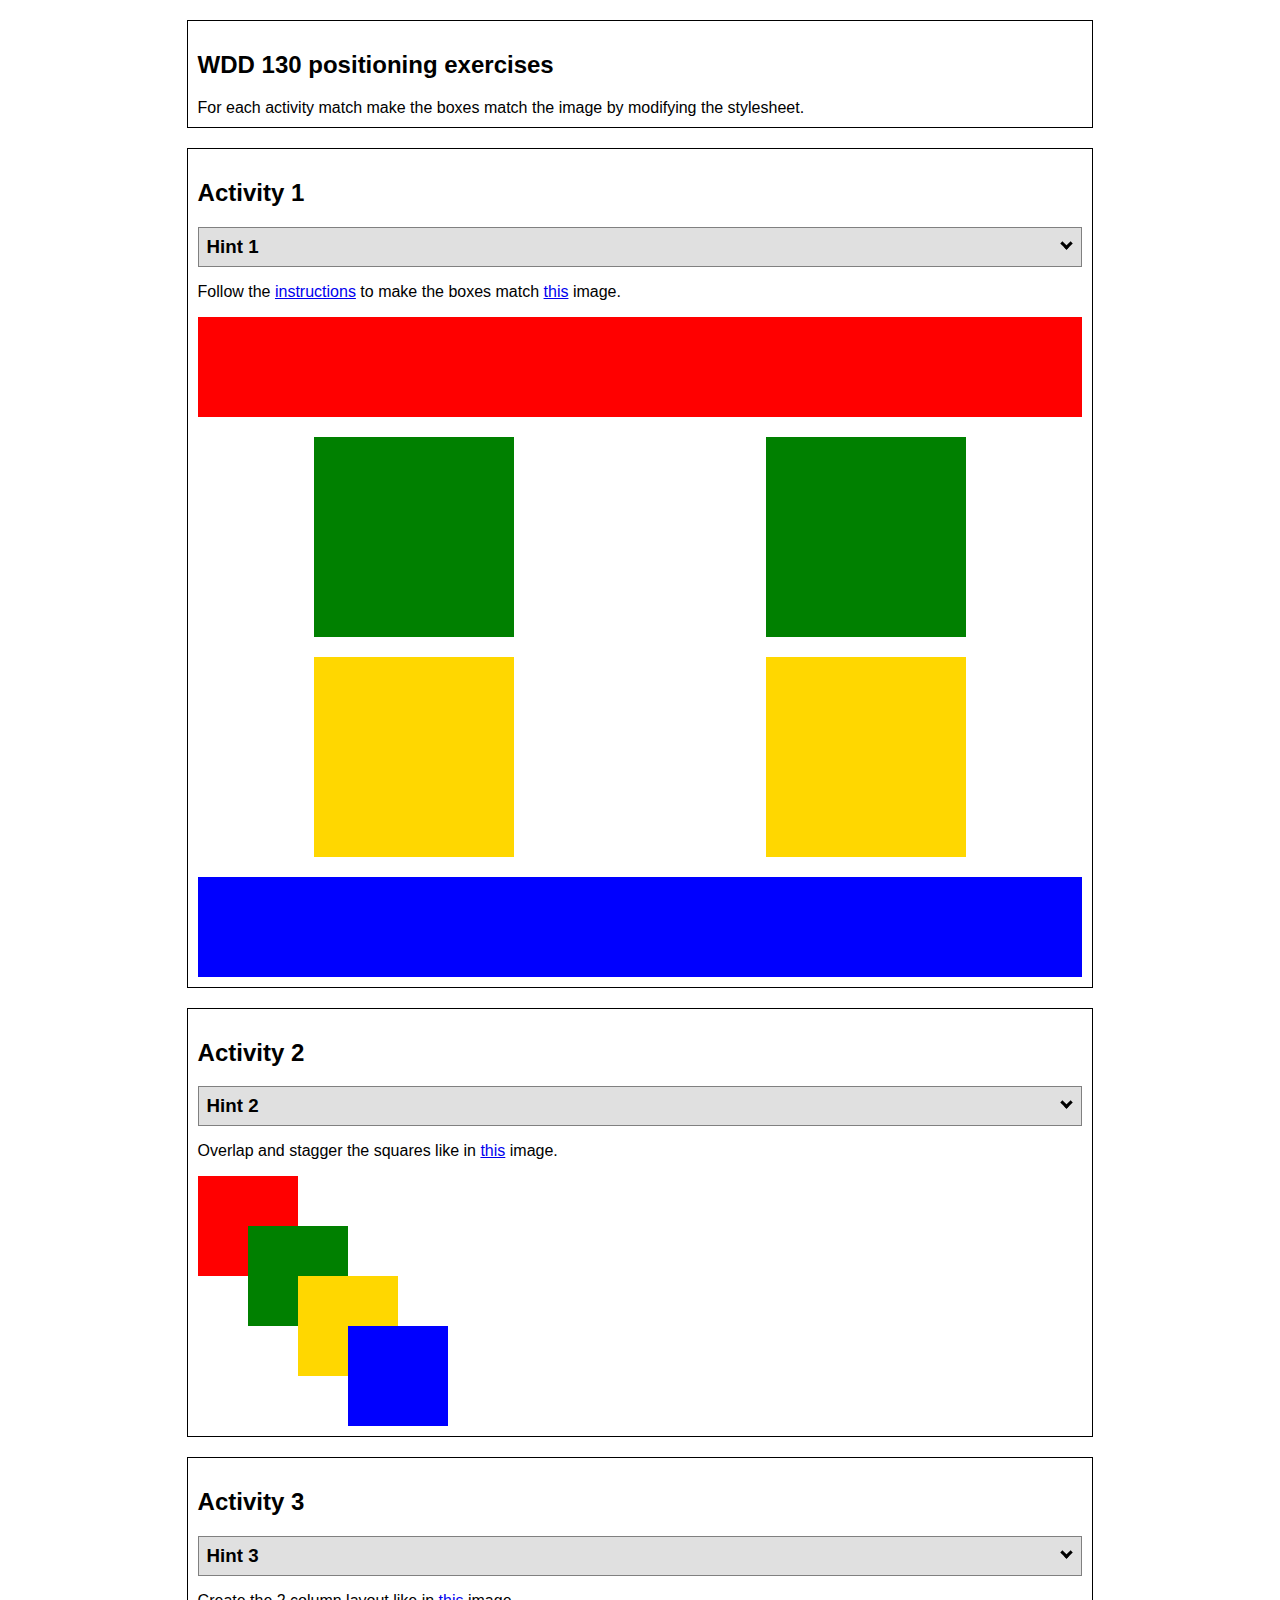
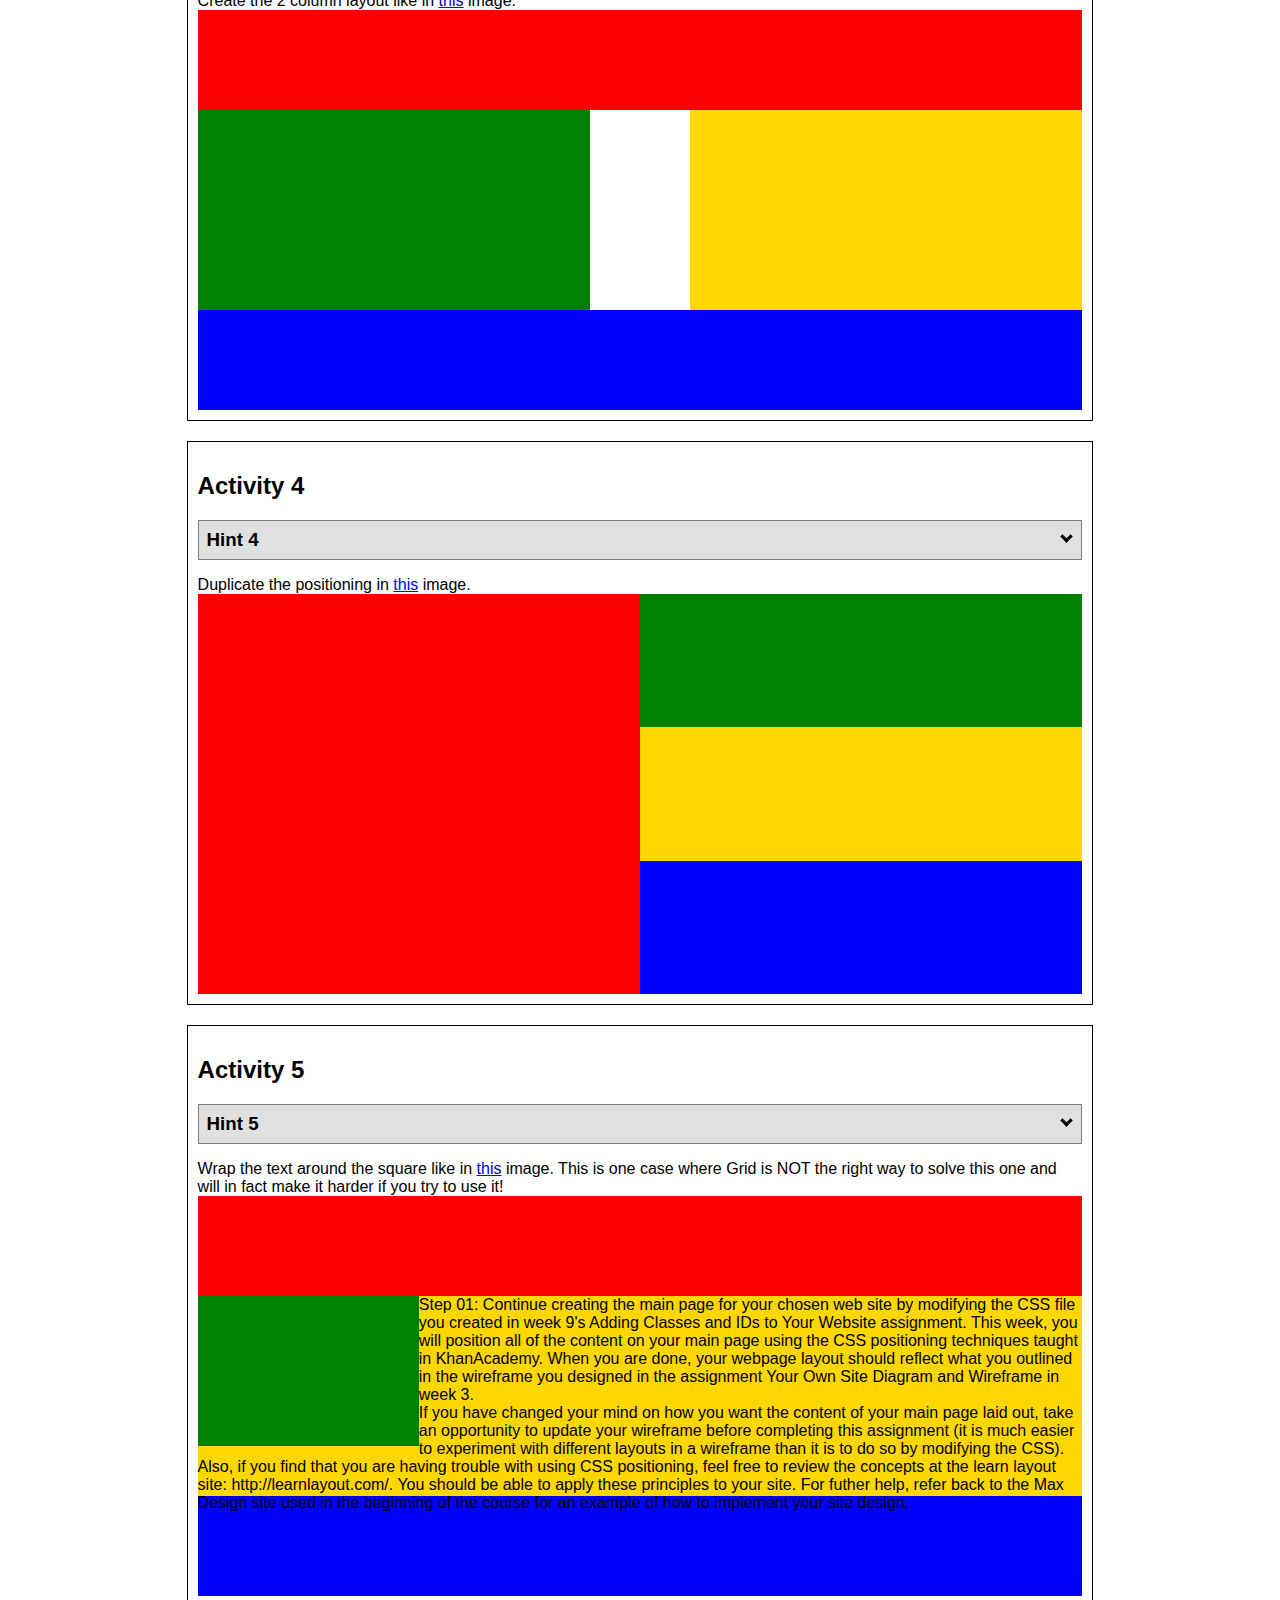
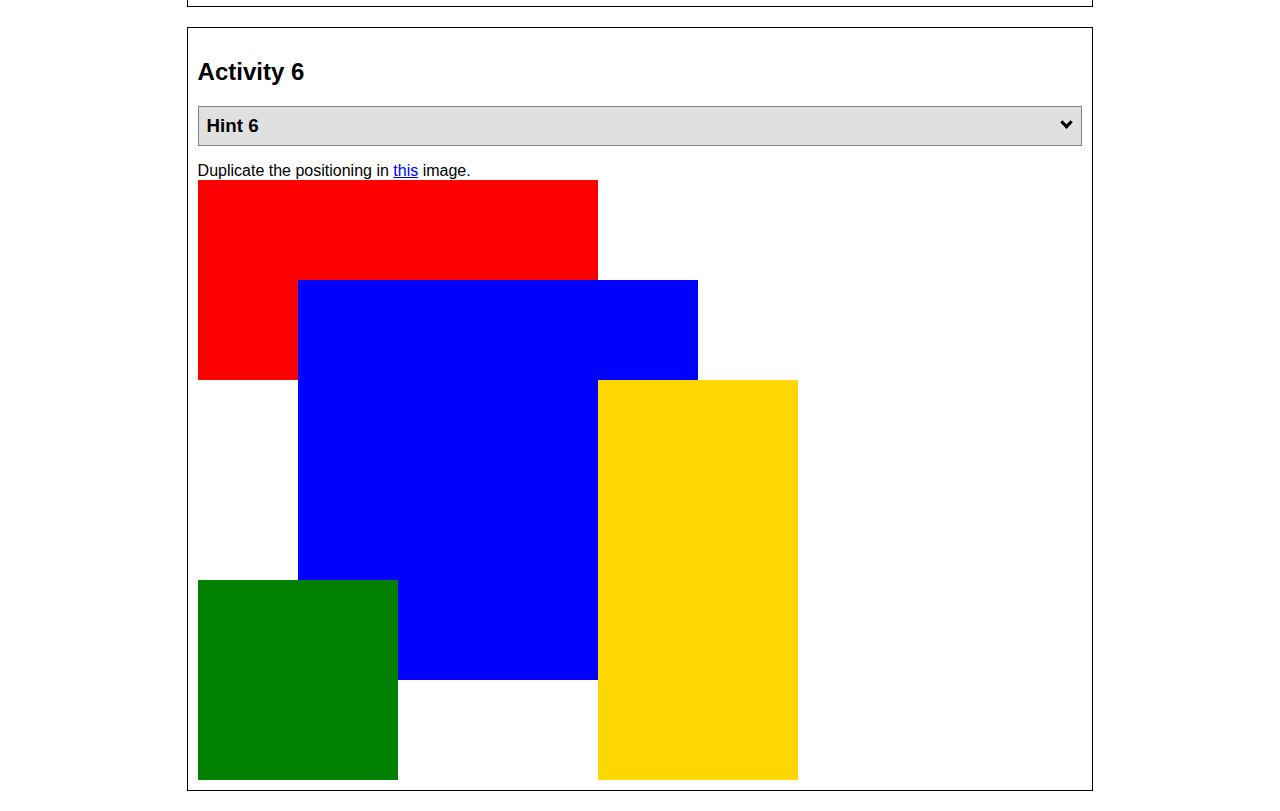
<file: positioning/positioning.html>
<!DOCTYPE html>
<html lang="en">
  <head>
    <!-- HTML - Name: positioning.html -->
    <title>Positioning Activity</title>
    <link rel="stylesheet" type="text/css" href="positionstyles.css" />
  </head>
  <body>
    <div class="activity">
      <h2>WDD 130 positioning exercises</h2>
      For each activity match make the boxes match the image by modifying the
      stylesheet.
    </div>
    <div class="activity">
      <h2>Activity 1</h2>
      <section class="hint">
        <input type="checkbox" /><i></i>
        <h3>Hint 1</h3>
        <div>
          <p>
            Check out the
            <a
              href="https://byui-wdd.github.io/wdd130/activities/w06-css-positioning.html"
              target="_blank"
              >activity instructions</a
            >
            in Ilearn!
          </p>
        </div>
      </section>
      <p>
        Follow the
        <a
          href="https://byui-wdd.github.io/wdd130/activities/w06-css-positioning.html"
          target="_blank"
          >instructions</a
        >
        to make the boxes match
        <a
          href="https://byui-wdd.github.io/wdd130/images/example1.png"
          target="_blank"
          >this</a
        >
        image.
      </p>
      <div class="content1">
        <div class="red1"></div>
        <div class="green1"></div>
        <div class="green1"></div>
        <div class="yellow1"></div>
        <div class="yellow1"></div>
        <div class="blue1"></div>
      </div>
    </div>
    <div class="activity">
      <h2>Activity 2</h2>
      <section class="hint">
        <input type="checkbox" />
        <h3>Hint 2</h3>
        <i></i>
        <div>
          <ul>
            <li>grid-template-columns: 50px 50px 50px 50px 50px</li>
          </ul>
        </div>
      </section>
      <p>
        Overlap and stagger the squares like in
        <a
          href="https://byui-wdd.github.io/wdd130/images/example2.png"
          target="_blank"
          >this</a
        >
        image.
      </p>
      <div class="content2">
        <div class="red2"></div>
        <div class="green2"></div>
        <div class="yellow2"></div>
        <div class="blue2"></div>
      </div>
    </div>
    <div class="activity">
      <h2>Activity 3</h2>
      <section class="hint">
        <input type="checkbox" />
        <h3>Hint 3</h3>
        <i></i>
        <div>
          <p>
            This one is going to be best solved with CSS Grid. Remember to make
            the boxes the right width first...then start moving them around.
          </p>
          <h4>Properties used:</h4>
          <ul>
            <li>display:grid;</li>
            <li>grid-template-columns:</li>
            <li>grid-column-gap:</li>
            <li>grid-column:</li>
          </ul>
        </div>
      </section>
      Create the 2 column layout like in
      <a
        href="https://byui-wdd.github.io/wdd130/images/example3.png"
        target="_blank"
        >this</a
      >
      image.
      <div class="content3">
        <div class="red3"></div>
        <div class="green3"></div>
        <div class="yellow3"></div>
        <div class="blue3"></div>
      </div>
    </div>
    <div class="activity">
      <h2>Activity 4</h2>
      <section class="hint">
        <input type="checkbox" />
        <h3>Hint 4</h3>
        <i></i>
        <div>
          <p>
            For the others we have been primarily concerned with width. For this
            one you will need to adjust height as well.
          </p>
          <h4>Properties used:</h4>
          <ul>
            <li>display:grid;</li>
            <li>grid-template-columns:</li>
            <li>grid-row:</li>
          </ul>
        </div>
      </section>
      Duplicate the positioning in
      <a
        href="https://byui-wdd.github.io/wdd130/images/example4.png"
        target="_blank"
        >this</a
      >
      image.
      <div class="content4">
        <div class="red4"></div>
        <div class="green4"></div>
        <div class="yellow4"></div>
        <div class="blue4"></div>
      </div>
    </div>

    <div class="activity">
      <h2>Activity 5</h2>
      <section class="hint">
        <input type="checkbox" />
        <h3>Hint 5</h3>
        <i></i>
        <div>
          <p>
            Grid is <strong>not</strong> the right way to do this. In fact there
            is only one way to really do that...and that is with float. Remember
            that we float the thing we want the text to wrap around. Also
            remember to start by making all the shapes the right size and shape.
          </p>
          <h4>Properties used:</h4>
          <ul>
            <li>float: left;</li>
          </ul>
        </div>
      </section>
      Wrap the text around the square like in
      <a
        href="https://byui-wdd.github.io/wdd130/images/example5.png"
        target="_blank"
        >this</a
      >
      image. This is one case where Grid is NOT the right way to solve this one
      and will in fact make it harder if you try to use it!
      <div class="content5">
        <div class="red5"></div>
        <div class="green5"></div>
        <div class="yellow5">
          Step 01: Continue creating the main page for your chosen web site by
          modifying the CSS file you created in week 9's Adding Classes and IDs
          to Your Website assignment. This week, you will position all of the
          content on your main page using the CSS positioning techniques taught
          in KhanAcademy. When you are done, your webpage layout should reflect
          what you outlined in the wireframe you designed in the assignment Your
          Own Site Diagram and Wireframe in week 3. <br />
          If you have changed your mind on how you want the content of your main
          page laid out, take an opportunity to update your wireframe before
          completing this assignment (it is much easier to experiment with
          different layouts in a wireframe than it is to do so by modifying the
          CSS). Also, if you find that you are having trouble with using CSS
          positioning, feel free to review the concepts at the learn layout
          site: http://learnlayout.com/. You should be able to apply these
          principles to your site. For futher help, refer back to the Max Design
          site used in the beginning of the course for an example of how to
          implement your site design.
        </div>
        <div class="blue5"></div>
      </div>
    </div>
    <div class="activity">
      <h2>Activity 6</h2>
      <section class="hint">
        <input type="checkbox" />
        <h3>Hint 6</h3>
        <i></i>
        <div>
          <p>
            This one is all about visualizing the grid behind the layout. If you
            are having a hard time doing that first: all the sizes are even
            multiples of 100, and second here is another example with the lines
            drawn:
            <a
              href="https://byui-wdd.github.io/wdd130/images/example6-hint.png"
              target="_blank"
              >example 6 with lines</a
            >. For this one you will find it easiest if you use px for the
            column width. You can also use <kbd>z-index</kbd> to control the
            element layering.
          </p>
          <h4>Properties used:</h4>
          <ul>
            <li>display:grid;</li>
            <li>grid-template-columns:</li>
            <li>grid-column:</li>
            <li>grid-row:</li>
            <li>
              <a
                href="https://www.w3schools.com/cssref/pr_pos_z-index.asp"
                target="_blank"
                >z-index:</a
              >
            </li>
          </ul>
        </div>
      </section>
      Duplicate the positioning in
      <a
        href="https://byui-wdd.github.io/wdd130/images/example6.png"
        target="_blank"
        >this</a
      >
      image.
      <div class="content6">
        <div class="red6"></div>
        <div class="green6"></div>
        <div class="yellow6"></div>
        <div class="blue6"></div>
      </div>
    </div>
  </body>
</html>
</file>
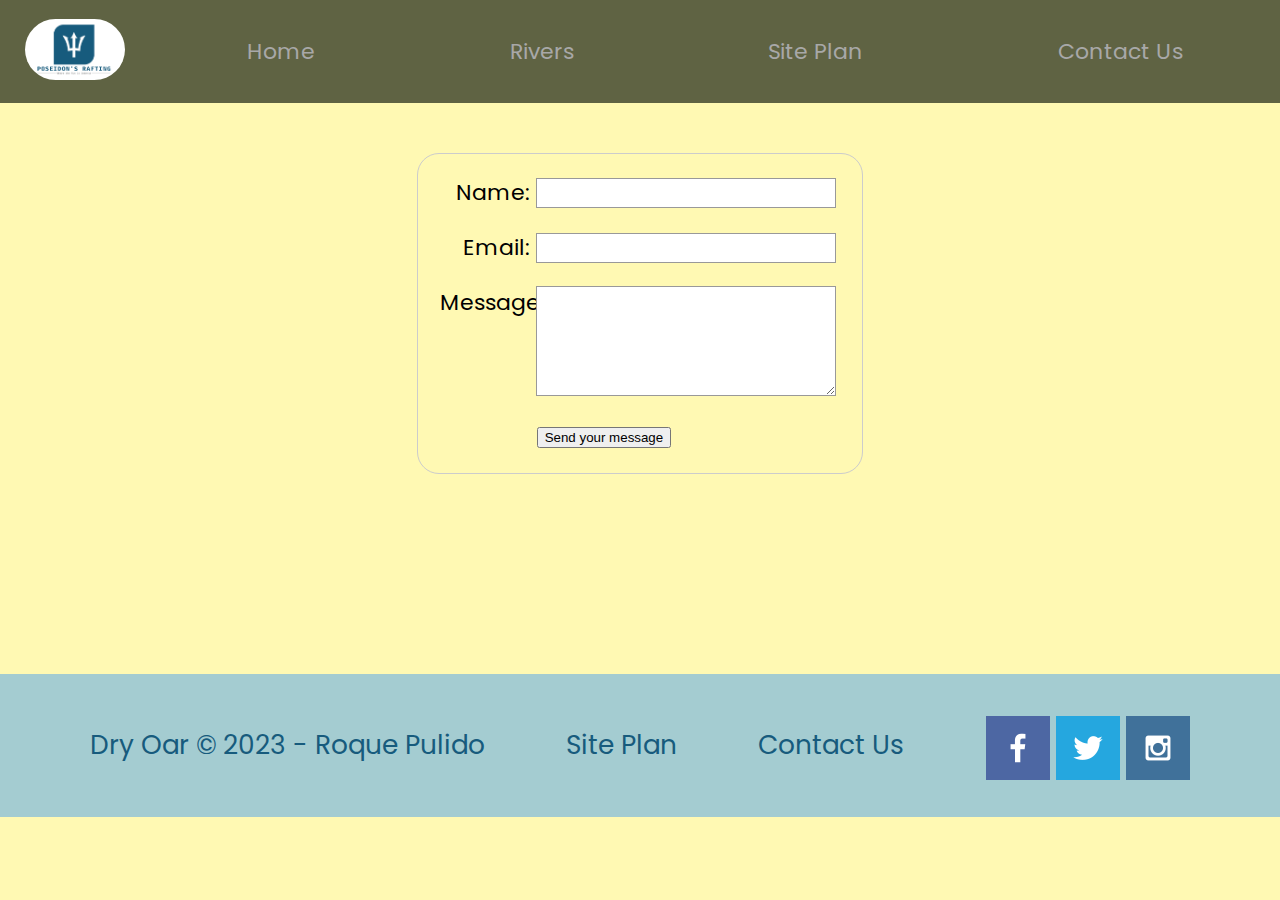
<file: wwr/contactus.html>
<!DOCTYPE html>
<html lang="en">
  <head>
    <meta charset="UTF-8" />
    <meta http-equiv="X-UA-Compatible" content="IE=edge" />
    <meta name="viewport" content="width=device-width, initial-scale=1.0" />
    <title>Poseidon's Rafting | Dry Oar Boating | Contact Us</title>
    <link rel="stylesheet" href="./styles/style.css" />
    <style>
      form {
        /* Center the form on the page */
        margin: 50px auto;
        width: 400px;
        /* Form outline */
        padding: 1em;
        border: 1px solid #ccc;
        border-radius: 1em;
      }

      ul {
        list-style: none;
        padding: 0;
        margin: 0;
      }

      form li + li {
        margin-top: 1em;
      }

      label {
        /* Uniform size & alignment */
        display: inline-block;
        width: 90px;
        text-align: right;
      }

      input,
      textarea {
        /* To make sure that all text fields have the same font settings
     By default, textareas have a monospace font */
        font: 1em sans-serif;

        /* Uniform text field size */
        width: 300px;
        box-sizing: border-box;

        /* Match form field borders */
        border: 1px solid #999;
      }

      input:focus,
      textarea:focus {
        /* Additional highlight for focused elements */
        border-color: #000;
      }

      textarea {
        /* Align multiline text fields with their labels */
        vertical-align: top;

        /* Provide space to type some text */
        height: 5em;
      }

      .button {
        /* Align buttons with the text fields */
        padding-left: 90px; /* same size as the label elements */
      }

      button {
        /* This extra margin represent roughly the same space as the space
     between the labels and their text fields */
        margin-left: 0.5em;
      }
      #feedback {
        background-color: antiquewhite;
        position: absolute;
        top: 0;
        left: 0;
        right: 0;
        padding: 0.5em;
        /* make this element invisible until we are ready for it */
        display: none;
      }
      .moveDown {
        margin-top: 3em;
      }
    </style>
  </head>
  <body>
    <div id="content">
      <header>
        <a id="logo_link" href="index.html"
          ><img
            src="images/Logo.png"
            alt="Poseidon's Rafting logo"
            class="logo"
        /></a>
        <nav>
          <a href="index.html">Home</a>
          <a href="rivers.html">Rivers</a>
          <a href="site-plan-rafting.html">Site Plan</a>
          <a href="contactus.html">Contact Us</a>
        </nav>
      </header>

      <main>
        <form action="/my-handling-form-page" method="post">
          <ul>
            <li>
              <label for="name">Name:</label>
              <input type="text" id="name" name="user_name" />
            </li>
            <li>
              <label for="mail">Email:</label>
              <input type="email" id="mail" name="user_email" />
            </li>
            <li>
              <label for="msg">Message:</label>
              <textarea id="msg" name="user_message"></textarea>
            </li>
            <li class="button">
              <button type="submit">Send your message</button>
            </li>
          </ul>
        </form>
      </main>
      <div id="feedback"></div>
      <footer>
        <p>Dry Oar &copy; 2023 - Roque Pulido</p>
        <p><a href="site-plan-rafting.html">Site Plan</a></p>
        <p><a href="contactus.html">Contact Us</a></p>
        <div class="social">
          <a href="https://facebook.com" target="_blank">
            <img src="images/facebook.png" alt="fb icon" />
          </a>
          <a href="https://twitter.com" target="_blank">
            <img src="images/twitter.png" alt="twitter icon" />
          </a>
          <a href="https://instagram.com" target="_blank">
            <img src="images/instagram.png" alt="instagram icon" />
          </a>
        </div>
      </footer>
      <script>
        // get the feedback div element so we can do something with it.
        const feedbackElement = document.getElementById("feedback");
        // get the form so we can read what was entered in it.
        const formElement = document.forms[0];
        // add a 'listener' to wait for a submission of our form. When that happens run the code below.
        formElement.addEventListener("submit", function (e) {
          // stop the form from doing the default action.
          e.preventDefault();
          // set the contents of our feedback element to a message letting the user know the form was submitted successfully. Notice that we pull the name that was entered in the form to personalize the message!
          feedbackElement.innerHTML =
            "Hello " +
            formElement.user_name.value +
            "! Thank you for your message. We will get back with you as soon as possible!";
          // make the feedback element visible.
          feedbackElement.style.display = "block";
          // add a class to move everything down so our message doesn't cover it.
          document.body.classList.toggle("moveDown");
        });
      </script>
    </div>
  </body>
</html>
</file>
<file: aboutMe/styles/style.css>
h1{text-align: center;
font-size: 4rem;}
.photo {
  height: 500px;
  margin: auto;
  display: block;
  border-radius: 3rem;
  border: 2px solid black;
}
.name{
    margin:2rem 0;
    text-align: center;
    font-size: 2rem;
}
.about__me{
    padding: 0 2rem;
    text-align: justify;
    font-size: 1.25rem;
}
</file>
<file: portfolio/styles/style.css>
:root {
  /* change the values below to your colors from your palette */
  --primary-color: #083d77;
  --secondary-color: #6ca6c1;
  --neutral-color: #f7fff7;
  --accent1-color: #ee964b;
  --accent2-color: #f95738;

  /* change the values below to your chosen font(s) */
  --heading-font: "Russo One";
  --paragraph-font: "Roboto Mono", Lato, Helvetica, sans-serif;

  /* these colors below should be chosen from among your palette colors above */
  --headline-color-on-white: var(
    --primary-color
  ); /* headlines on a white background */
  --headline-color-on-color: var(
    --neutral-color
  ); /* headlines on a colored background */
  --paragraph-color-on-white: var(
    --secondary-color
  ); /* paragraph text on a white background */
  --paragraph-color-on-color: var(
    --neutral-color
  ); /* paragraph text on a colored background */
  --paragraph-background-color: var(--secondary-color);
  --nav-link-color: var(--primary-color);
  --nav-background-color: var(--accent1-color);
  --nav-hover-link-color: var(--neutral-color);
  --nav-hover-background-color: var(--accent2-color);
}
/*  Look around below...but DON'T CHANGE ANYTHING! */

h1,
h2,
h3,
h4,
h5,
h6 {
  font-family: "Russo One";
}
p {
  font-family: "Roboto Mono";
}
img {
  border-radius: 2rem;
}
header {
  display: flex;
  justify-content: space-between;
  align-items: center;
  padding-right: 5rem;
  background-color: var(--nav-background-color);
}
header img {
  width: 100px;
  margin-left: 3rem;
}
header nav {
  display: flex;
  width: 100%;
  justify-content: center;
  align-items: center;
  gap: 5rem;
  text-transform: uppercase;
}
header nav a {
  text-decoration-line: none;
  font-size: 2rem;
  padding: 1rem;
  color: var(--nav-link-color);
  transition: all 1s ease-out;
}
header nav a:hover {
  background-color: var(--nav-hover-background-color);
  padding: 1rem;
  border-radius: 1rem;
  color:var(--neutral-color);
}
footer {
  display: flex;
  justify-content: space-between;
  align-items: center;
  background-color: var(--nav-background-color);
  padding: 0.5rem 2rem;
  font-size: 1.5rem;
}
footer a {
  color: white;
  text-decoration-line: none;
}
.social {
  display: flex;
  gap: 2rem;
  align-items: center;
}
.social img {
  width: 50px;
}

#part1 {
  background-color: var(--secondary-color);
  display: flex;
  gap: 2rem;
  padding: 2rem;
}
#part1 p {
  margin: 2rem 0;
}
#part1 img {
  width: 500px;
  display: block;
}
#part2 {
  display: flex;
  gap: 2rem;
  padding: 2rem;
}
#part2 p {
  margin: 2rem 0;
}
#part2 img {
  width: 500px;
  display: block;
}
section {
  padding: 0 2rem;
}
/* Style the buttons that are used to open and close the accordion panel */
.accordion {
  background-color: var(--secondary-color);
  color: var(--neutral-color);
  cursor: pointer;
  padding: 18px;
  width: 100%;
  text-align: left;
  border: none;
  outline: none;
  transition: 0.4s;
}

/* Add a background color to the button if it is clicked on (add the .active class with JS), and when you move the mouse over it (hover) */
.active,
.accordion:hover {
  background-color: var(--accent1-color);
}

/* Style the accordion panel. Note: hidden by default */
.panel {
  padding: 0 18px;
  background-color: var(--neutral-color);
  display: none;
  overflow: hidden;
}
.accordion:after {
  content: "\02795"; /* Unicode character for "plus" sign (+) */
  font-size: 13px;
  color: var(--accent2-color);
  float: right;
  margin-left: 5px;
}

.active:after {
  content: "\2796"; /* Unicode character for "minus" sign (-) */
  color: var(--accent2-color);
}
.panel p {
  padding: 1rem 0;
}
main section {
  display: grid;
  grid-template-columns: 2fr 3fr;
}
.imagenes {
  display: flex;
  flex-direction: column;
  justify-content: center;
  align-items: center;
  gap: 2rem;
  padding: 2rem 1rem;
}
.imagenes img {
  width: 100%;
}
.text {
  margin-bottom: 1rem;
}

main section.back {
  display: grid;
  grid-template-columns: 3fr 2fr;
}
.imagenes-back {
  display: flex;
  flex-direction: column;
  justify-content: center;
  align-items: center;
  gap: 2rem;
  padding: 2rem 1rem;
}
.text-back {
  margin-bottom: 1rem;
}
</file>
<file: wwr/styles/style.css>
@import url("https://fonts.googleapis.com/css2?family=Acme&family=Permanent+Marker&family=Poppins:wght@500;700&display=swap");

:root {
  --primary-color: #175b7d;
  --secondary-color: #a8a8a8;
  --warning-color: #f7ec59;
  --danger-color: #8e3b46;
  --accent-color: #3e442b;
  --bg-color: hsl(55, 100%, 85%);
}
h1,
h3,
h4,
h5 {
  font-family: "Acme", cursive;
}
h2 {
  font-family: "Acme", cursive;
  margin: 0;
}
.logo {
  width: 100px;
  border-radius: 2rem;
}
body {
  background-color: var(--bg-color);
  font-family: "Poppins", system-ui, -apple-system, BlinkMacSystemFont,
    "Segoe UI", Roboto, Oxygen, Ubuntu, Cantarell, "Open Sans", "Helvetica Neue",
    sans-serif;
  font-size: 22px;
  margin: 0;
  padding: 0;
}
#content {
  max-width: 1600px;
  margin: 0 auto;
}
nav {
  display: flex;
  justify-content: space-around;
  align-items: center;
}

nav a {
  text-align: center;
  color: var(--secondary-color);
  text-decoration: none;
  padding: 35px;
}
nav a:hover {
  background-color: var(--accent-color);
  color: var(--secondary-color);
}
#hero-msg {
  grid-column: 2/3;
  grid-row: 1/2;
  margin-top: 100px;
}
#hero-msg h1 {
  text-align: center;
}
#hero-msg h4 {
  text-align: center;
}
.button-box {
  text-align: center;
}
main section {
  text-align: center;
}
main.home-grid {
  display: grid;
  grid-template-columns: repeat(10, 1fr);
}
#background {
  height: 725px;
  background-color: var(--accent-color);
  grid-column: 1/11;
  grid-row: 4/9;
}
.card-img,
.mountains {
  width: 100%;
}
header {
  background-color: #3e442bd3;
  display: grid;
  grid-template-columns: 150px auto;
}

.book {
  background-color: rgba(200, 200, 200, 0.788);
  text-decoration: none;
  color: var(--primary-color);
  font-size: 18px;
  padding: 15px 30px;
  margin-top: 50px;
  border-radius: 5px;
}
.book:hover {
  background-color: var(--accent-color);
  color: var(--secondary-color);
}
.join {
  background-color: rgba(200, 200, 200, 0.3);
  text-decoration: none;
  color: var(--primary-color);
  font-size: 18px;
  padding: 15px 30px;
  margin-top: 50px;
  border-radius: 5px;
}
.join:hover {
  background-color: var(--accent-color);
  color: var(--secondary-color);
}
.msg {
  background-color: rgba(130, 190, 255, 0.76);
  line-height: 1.5rem;
  padding: 35px;
  grid-column: 6/10;
  grid-row: 6/7;
  box-shadow: 5px 5px 10px #6f7364;
}
.msg h2 {
  color: var(--primary-color);
  font-family: "Permanent Marker", cursive;
}
.msg p {
  color: var(--accent-color);
  font-size: 0.8rem;
  padding-bottom: 15px;
}
footer {
  background-color: rgba(27, 137, 255, 0.4);
  color: var(--primary-color);
  padding: 25px 50px;
  margin-top: 200px;
  display: flex;
  justify-content: space-around;
  align-items: center;
}
footer a {
  text-decoration: none;
  color: var(--primary-color);
}
footer a:hover {
  background-color: var(--accent-color);
  color: var(--secondary-color);
}
footer p {
  font-size: 1.2em;
}
footer p a:hover {
  text-decoration: underline;
}
.home-title {
  color: var(--primary-color);
  font-family: "Permanent Marker", cursive;
  font-size: 2em;
  margin-top: 10px;
}
h4 {
  color: var(--secondary-color);
}
.icon {
  width: 80px;
  padding-top: 10px;
}
#hero {
  display: grid;
  grid-template-columns: 1fr 3fr 1fr;
  margin-top: -100px;
}
#hero-box {
  grid-column: 1/4;
  grid-row: 1/3;
  z-index: -1;
}
#hero-img {
  width: 100%;
}
#logo_link {
  padding-top: 5px;
  justify-self: center;
  align-self: center;
}
footer .social img {
  padding-top: 15px;
}
.rivers-card,
.camping-card,
.rapids-card {
  margin: 200px 0;
}
.card-img {
  border: 10px solid black;
  transition: transform 0.5s;
  box-shadow: 5px 5px 10px #6f7364;
}
.card-img:hover {
  opacity: 0.6;
  transform: scale(1.1);
}
main section img {
  box-sizing: border-box;
}
.rivers-card {
  grid-column: 2/4;
  grid-row: 2/3;
}
.camping-card {
  grid-column: 5/7;
  grid-row: 2/3;
}
.rapids-card {
  grid-column: 8/10;
  grid-row: 2/3;
}
.mountains {
  grid-column: 2/7;
  grid-row: 5/8;
  box-shadow: 5px 5px 10px #6f7364;
}
@media screen and (max-width: 900px) {
  #hero,
  .home-grid {
    display: block;
    height: auto;
  }
  nav,
  footer {
    flex-direction: column;
  }
  nav a {
    display: block;
    padding: 15px;
  }
  #hero {
    margin-top: 0;
  }
  #hero-msg {
    margin-top: 0;
  }
  #hero-msg h4 {
    display: none;
  }
  .home-title {
    font-size: 25px;
    color: #6f7364;
  }
  .rivers-card,
  .camping-card,
  .rapids-card {
    margin: 50px auto;
    width: 60%;
  }
  #background {
    display: none;
  }
  .mountains,
  .msg {
    width: 80%;
    display: block;
    margin: 0 auto;
  }
  footer {
    margin-top: 25px;
  }
}
</file>
<file: portfolio/styles/site-plan.css>
/* if you are using any Google fonts change the font names below to your fonts. 
Any spaces in your font name should be replaced with a +. 
Fonts are separated by a | */
@import url("https://fonts.googleapis.com/css?family=IM+Fell+French+Canon+SC|Lato");

@import url("https://fonts.googleapis.com/css2?family=Russo+One&family=Roboto+Mono&display=swap");

:root {
  /* change the values below to your colors from your palette */
  --primary-color: #083d77;
  --secondary-color: #6ca6c1;
  --neutral-color: #f7fff7;
  --accent1-color: #ee964b;
  --accent2-color: #f95738;

  /* change the values below to your chosen font(s) */
  --heading-font: "Russo One";
  --paragraph-font: "Roboto Mono", Lato, Helvetica, sans-serif;

  /* these colors below should be chosen from among your palette colors above */
  --headline-color-on-white: var(
    --primary-color
  ); /* headlines on a white background */
  --headline-color-on-color: var(
    --neutral-color
  ); /* headlines on a colored background */
  --paragraph-color-on-white: var(
    --secondary-color
  ); /* paragraph text on a white background */
  --paragraph-color-on-color: var(
    --neutral-color
  ); /* paragraph text on a colored background */
  --paragraph-background-color: var(--secondary-color);
  --nav-link-color: var(--primary-color);
  --nav-background-color: var(--accent1-color);
  --nav-hover-link-color: var(--neutral-color);
  --nav-hover-background-color: var(--accent2-color);
}

/*  Look around below...but DON'T CHANGE ANYTHING! */

body {
  max-width: 1200px;
  margin: 0 auto;
  padding: 4em;
  font-size: 18px;
  text-align: center;
}
img {
  display: block;
  margin: 0 auto;
}
h1,
h2,
h3,
h4,
h5,
h6 {
  font-family: var(--heading-font);
  color: var(--headline-color-on-white);
}
h2 {
  text-align: center;
}
hr {
  height: 3px;
  margin: 35px 0;
  background: var(--accent1-color);
}
header {
  padding: 1em;
  text-align: center;
  color: var(--headline-color-on-color);
  background-color: var(--paragraph-background-color);
}
header > h1,
header > h2 {
  color: var(--headline-color-on-color);
}

p {
  font-family: var(--paragraph-font);
  color: var(--paragraph-color-on-white);
  padding: 1em;
}
.colors {
  width: 100%;
  min-width: 350px;
  margin: 30px auto;
  text-align: center;
}
.colors th {
  background-color: #999;
}
.colors td {
  width: 20%;
  height: 3em;
}

.primary {
  background-color: var(--primary-color);
}
.secondary {
  background-color: var(--secondary-color);
}
.accent1 {
  background-color: var(--accent1-color);
}
.accent2 {
  background-color: var(--accent2-color);
}
.neutral {
  background-color: var(--neutral-color);
}

p.colored {
  background-color: var(--paragraph-background-color);
  color: var(--paragraph-color-on-color);
}

nav {
  background-color: var(--nav-background-color);
  line-height: 3em;
  text-align: center;
  font-size: 1.2em;
}
nav {
  list-style-type: none;
  display: flex;
}
nav a {
  padding: 1em;
  min-width: 120px;
  text-decoration: none;
  padding: 10px;
}
nav a:link,
nav a:visited {
  color: var(--nav-link-color);
}
nav a:hover {
  color: var(--nav-hover-link-color);
  background-color: var(--nav-hover-background-color);
}

.sitemap {
  display: grid;
  justify-content: center;

  grid-template-columns: repeat(6, 15%);
  grid-template-rows: 3em 1.5em 1.5em 3em;
  grid-template-areas:
    ". . home home . ."
    ". . . top . ."
    ". left left right right ."
    "page2 page2 . . page3 page3";
}
.sitemap > div {
  text-align: center;
}
.sm-home {
  grid-area: home;
  background-color: #ccc;
  line-height: 3em;
}
.sm-page2 {
  grid-area: page2;
  background-color: #ccc;
  line-height: 3em;
}
.sm-page3 {
  grid-area: page3;
  background-color: #ccc;
  line-height: 3em;
}

.top {
  grid-area: top;
  border-left: 1px solid;
}

.left {
  grid-area: left;
  border-top: 1px solid;
  border-left: 1px solid;
}

.right {
  grid-area: right;
  border-top: 1px solid;
  border-right: 1px solid;
}
</file>
<file: positioning/positionstyles.css>
/* CSS - Name: "positionstyles.css" */
/* Activity 1 styles */
.content1 {
  /* This is the parent of the activity 1 boxes. */
  display: grid;
  grid-template-columns: 1fr 1fr;
  justify-items: center;
  grid-gap: 20px;
}
.red1 {
  width: 100%;
  height: 100px;
  background-color: red;
  grid-column: 1/3;
}
.green1 {
  width: 200px;
  height: 200px;
  background-color: green;
}
.yellow1 {
  width: 200px;
  height: 200px;
  background-color: gold;
}
.blue1 {
  width: 100%;
  height: 100px;
  background-color: blue;
  grid-column: 1/3;
}
/* Activity 2 styles */
.content2 {
  /* This is the parent of the activity 2 boxes. */
  display: grid;
  grid-template-columns: 50px 50px 50px 50px 50px;
  grid-template-rows: 50px 50px 50px 50px 50px;
}
.red2 {
  width: 100px;
  height: 100px;
  background-color: red;
  grid-column: 1/3;
}
.green2 {
  width: 100px;
  height: 100px;
  background-color: green;
  grid-column: 2/4;
  z-index: 2;
}
.yellow2 {
  width: 100px;
  height: 100px;
  background-color: gold;
  grid-column: 3/5;
  z-index: 3;
}
.blue2 {
  width: 100px;
  height: 100px;
  background-color: blue;
  grid-column: 4/6;
  z-index: 4;
}
/* Activity 3 styles */
.content3 {
  /* This is the parent of the activity 3 boxes. */
  display: grid;
  grid-template-columns: 1fr 1fr;
  column-gap: 100px;
}
.red3 {
  width: auto;
  height: 100px;
  background-color: red;
  grid-column: 1/3;
}
.green3 {
  width: auto;
  height: 200px;
  background-color: green;
}
.yellow3 {
  width: auto;
  height: 200px;
  background-color: gold;
}
.blue3 {
  width: auto;
  height: 100px;
  background-color: blue;
  grid-column: 1/3;
}
/* Activity 4 styles */
.content4 {
  /* This is the parent of the activity 4 boxes. */
  height: 400px;
  display: grid;
  grid-template-columns: 1fr 1fr;
  grid-template-rows: repeat(3, 1fr);
}
.red4 {
  width: 100%;
  height: 100%;
  background-color: red;
  grid-row: 1/4;
}
.green4 {
  width: 100%;
  height: 100%;
  background-color: green;
  grid-row: 1/2;
}
.yellow4 {
  width: 100%;
  height: 100%;
  background-color: gold;
  grid-row: 2/3;
}
.blue4 {
  width: 100%;
  height: 100%;
  background-color: blue;
  grid-row: 3/4;
}
/* Activity 5 styles */
.content5 {
  /* This is the parent of the activity 5 boxes. */
  height: 400px;
}
.red5 {
  width: 100%;
  height: 100px;
  background-color: red;
}
.green5 {
  width: 25%;
  height: 150px;
  background-color: green;
  float: left;
  z-index: 2;
}
.yellow5 {
  width: 100%;
  height: 200px;
  background-color: gold;
}
.blue5 {
  width: 100%;
  height: 100px;
  background-color: blue;
}
/* Activity 6 styles */
.content6 {
  /* This is the parent of the activity 6 boxes. */
  display: grid;
  width: 600px;
  height: 600px;

  grid-template-columns: repeat(6, 1fr);
  grid-template-rows: repeat(6, 1fr);
}
.red6 {
  width: 100%;
  height: 100%;
  background-color: red;
  grid-column: 1/5;
  grid-row: 1/3;
  z-index: 1;
}
.green6 {
  width: 100%;
  height: 100%;
  background-color: green;
  grid-column: 1/3;
  grid-row: 5/7;
  z-index: 3;
}
.yellow6 {
  width: 100%;
  height: 100%;
  background-color: gold;
  grid-column: 5/7;
  grid-row: 3/7;
  z-index: 3;
}
.blue6 {
  width: 100%;
  height: 100%;
  background-color: blue;
  grid-column: 2/6;
  grid-row: 2/6;
  z-index: 2;
}

/* Do not make any changes below here */
.activity {
  width: 70%;
  margin: 20px auto;
  font-family: Arial, sans-serif;
  border: 1px solid black;
  padding: 10px;
  clear: both;
  overflow: auto;
}

.hint {
  border: 1px solid grey;
  background: #e0e0e0;
  padding: 0.5em;
  position: relative;
  margin: 1em 0;
}
.hint h3 {
  margin: 0;
}
.hint:hover {
  background: #d0d0d0;
}
.hint > div {
  display: none;
}

.hint input[type="checkbox"] {
  position: absolute;
  width: 100%;
  height: 100%;
  opacity: 0;
  z-index: 1;
  cursor: pointer;
}

.hint input[type="checkbox"]:checked ~ div {
  display: block;
}

.hint i {
  position: absolute;
  transform: translate(-6px, 0);
  margin-top: 16px;
  right: 10px;
  top: -3px;
}
.hint i:before,
.hint i:after {
  content: "";
  position: absolute;
  background-color: black;
  width: 3px;
  height: 9px;
}
.hint i:before {
  transform: translate(2px, 0) rotate(45deg);
}
.hint i:after {
  transform: translate(-2px, 0) rotate(-45deg);
}

.hint input[type="checkbox"]:checked ~ i:before {
  transform: translate(-2px, 0) rotate(45deg);
}
.hint input[type="checkbox"]:checked ~ i:after {
  transform: translate(2px, 0) rotate(-45deg);
}
.hint a {
  position: relative;
  z-index: 1;
}
</file>
